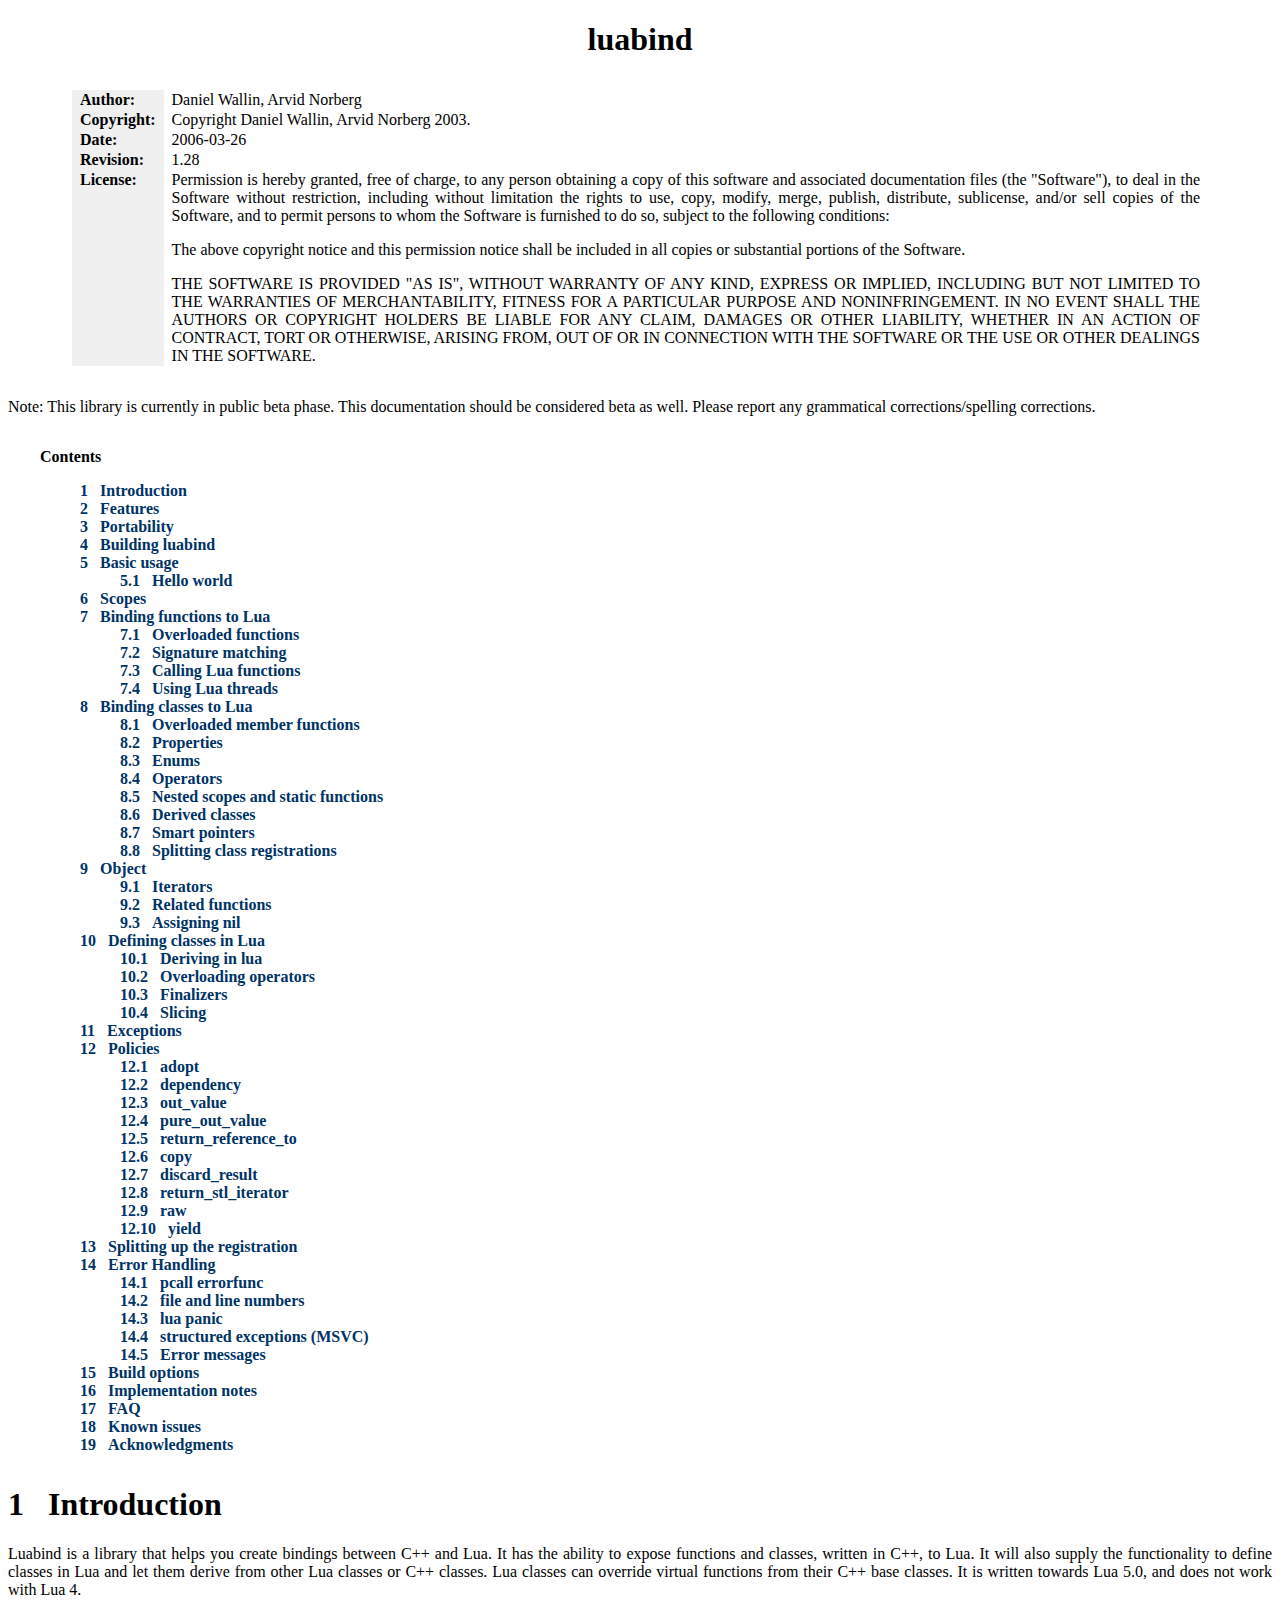
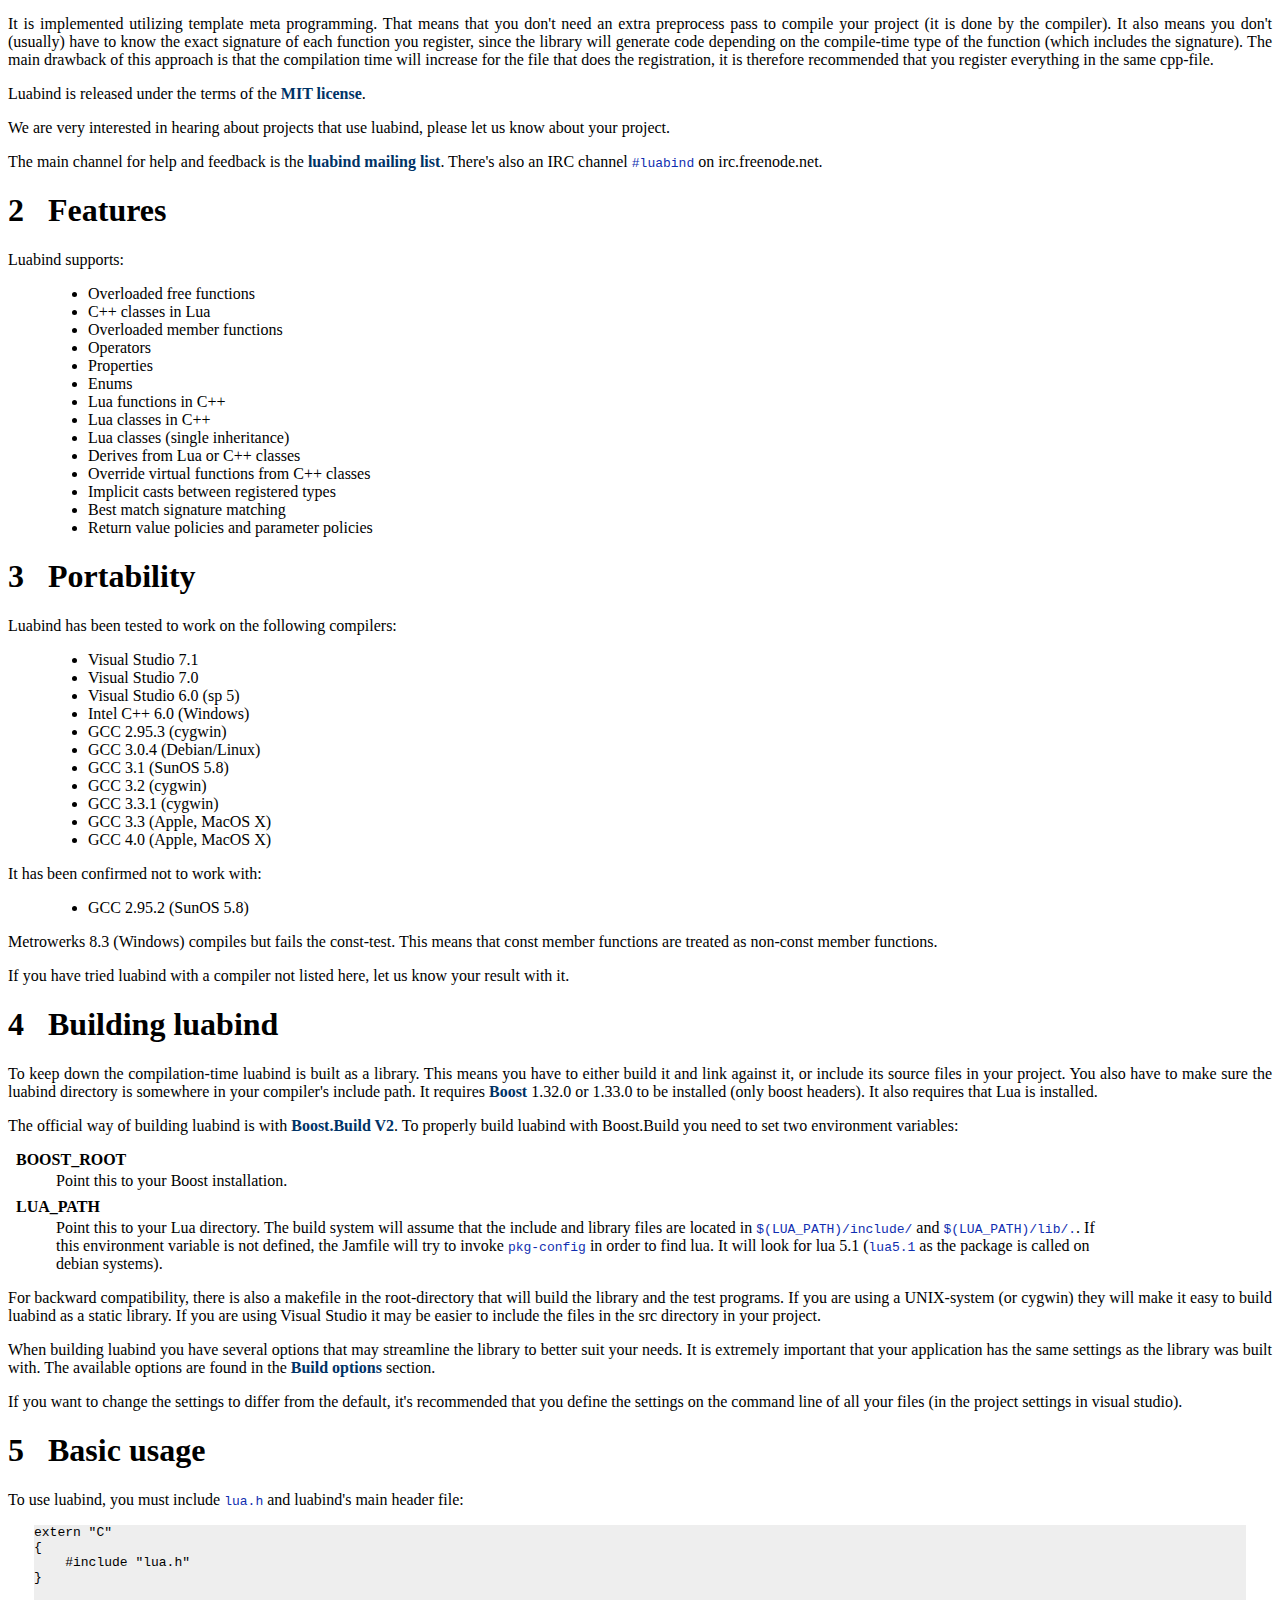
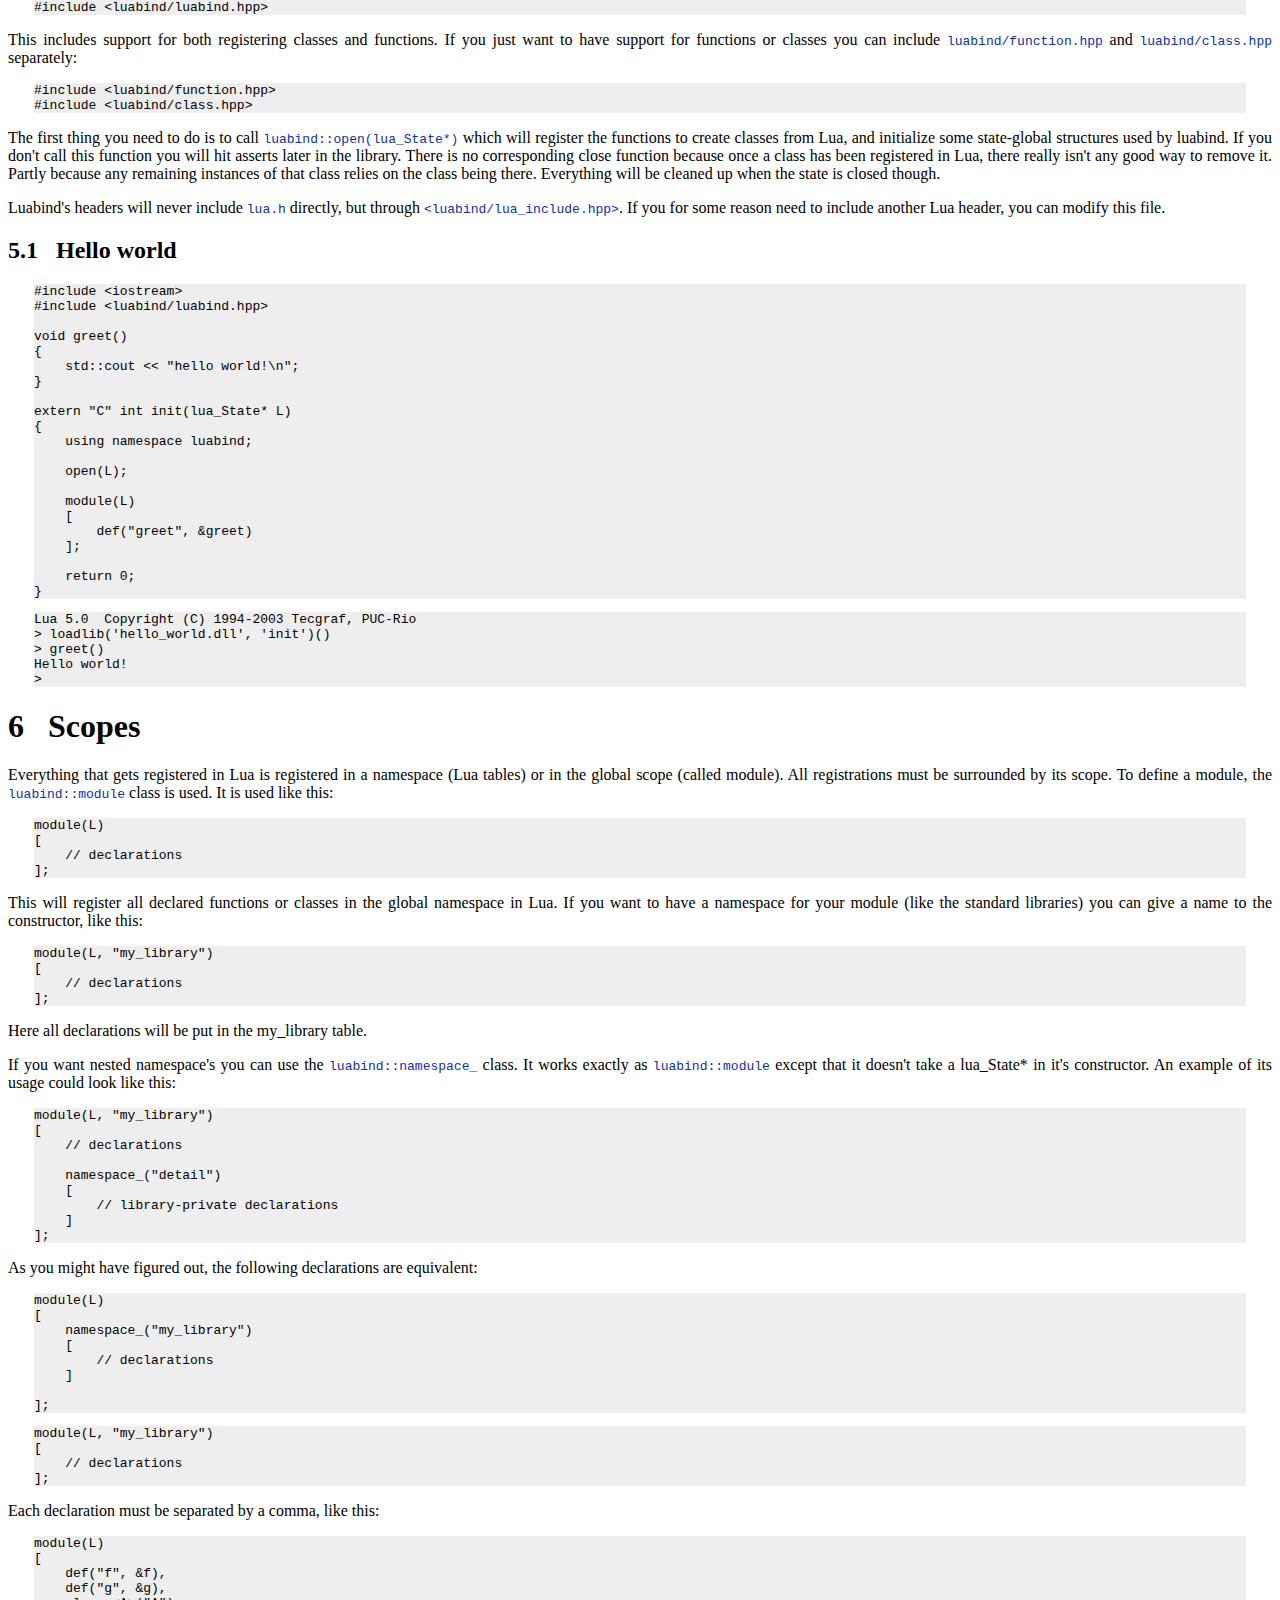
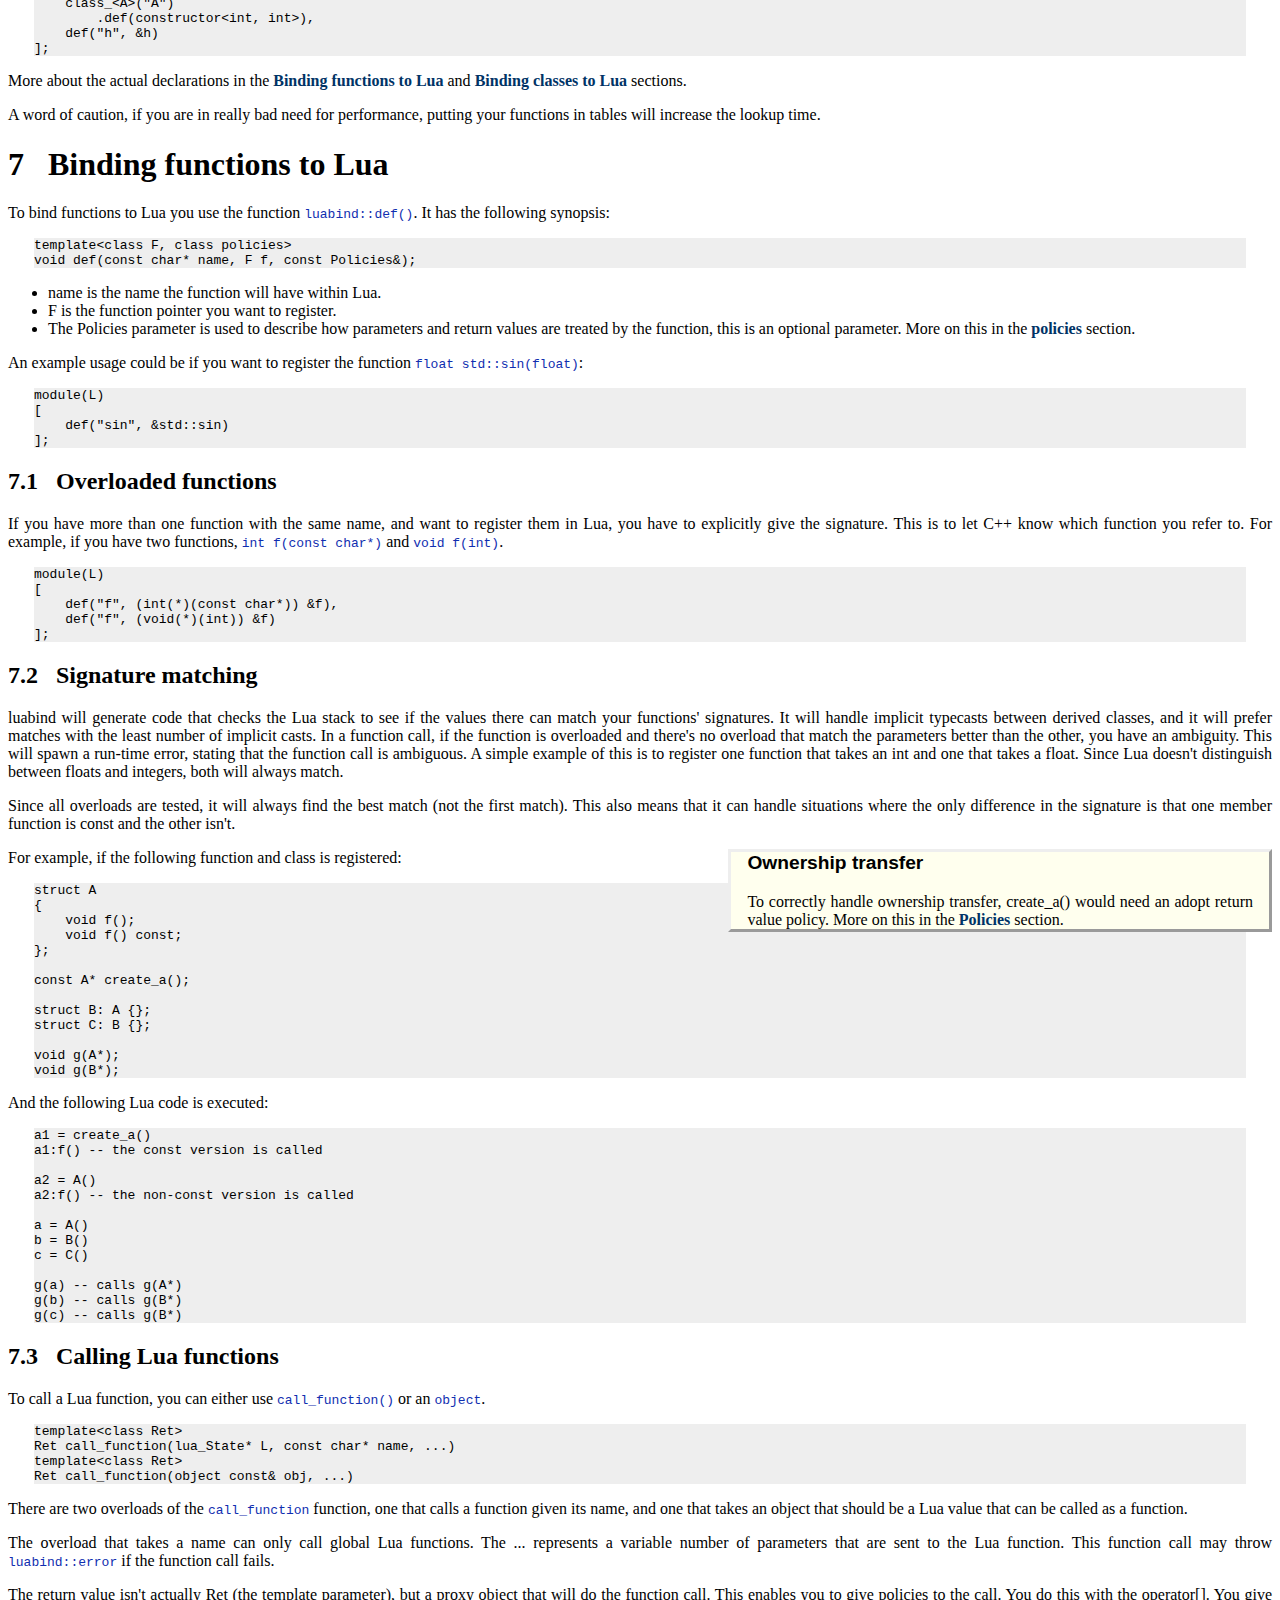
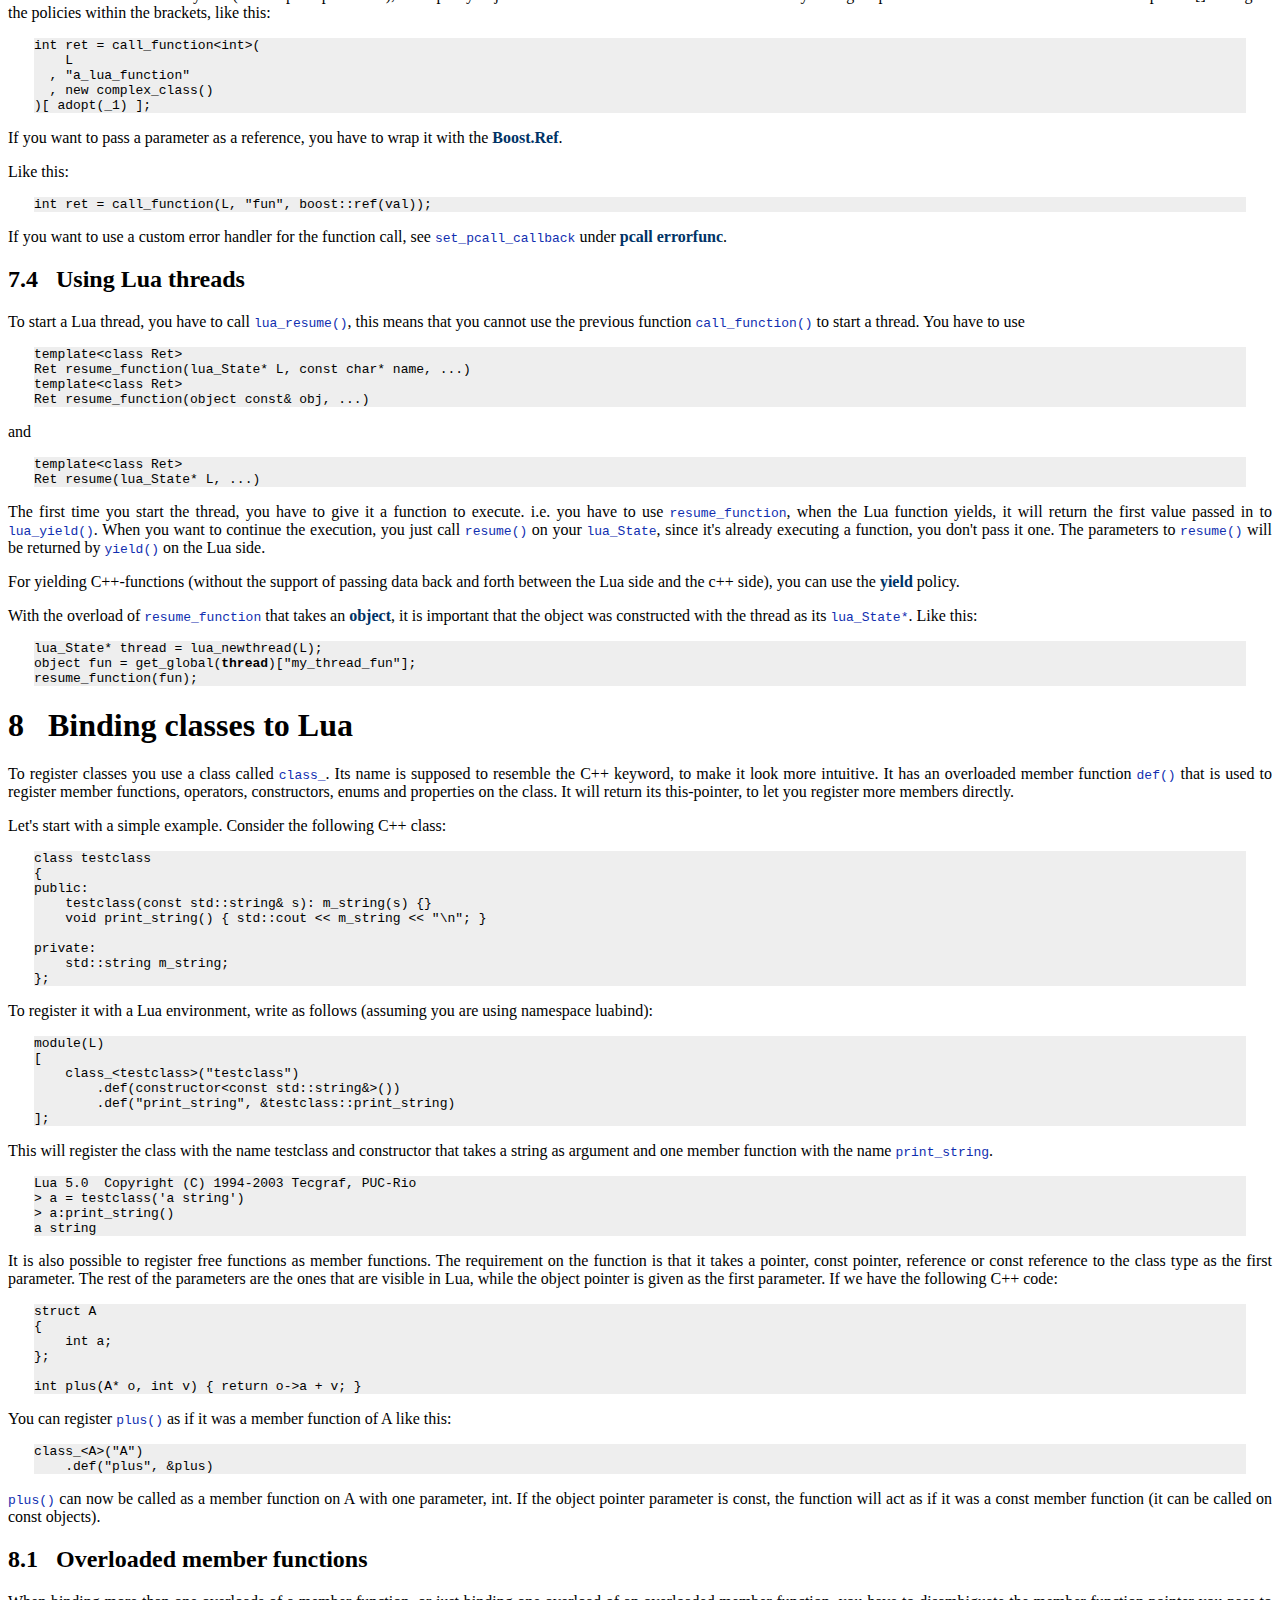
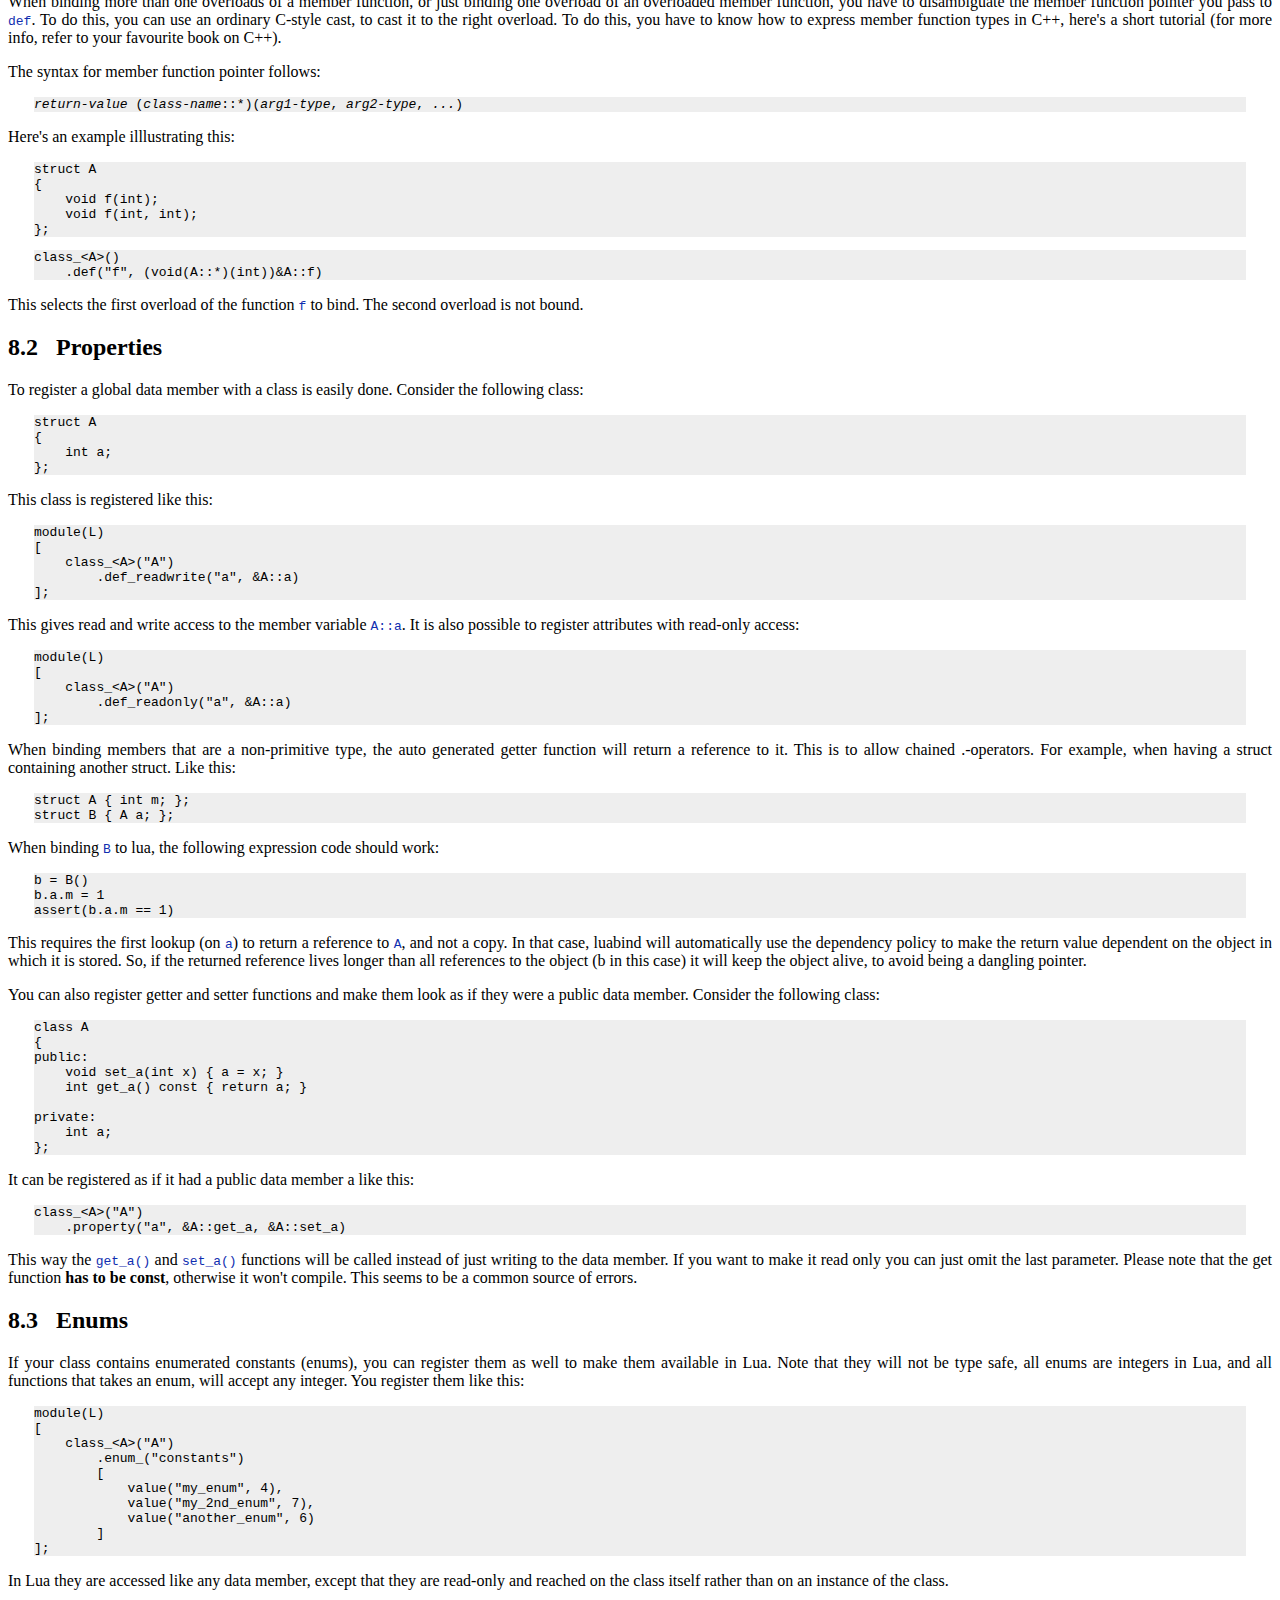
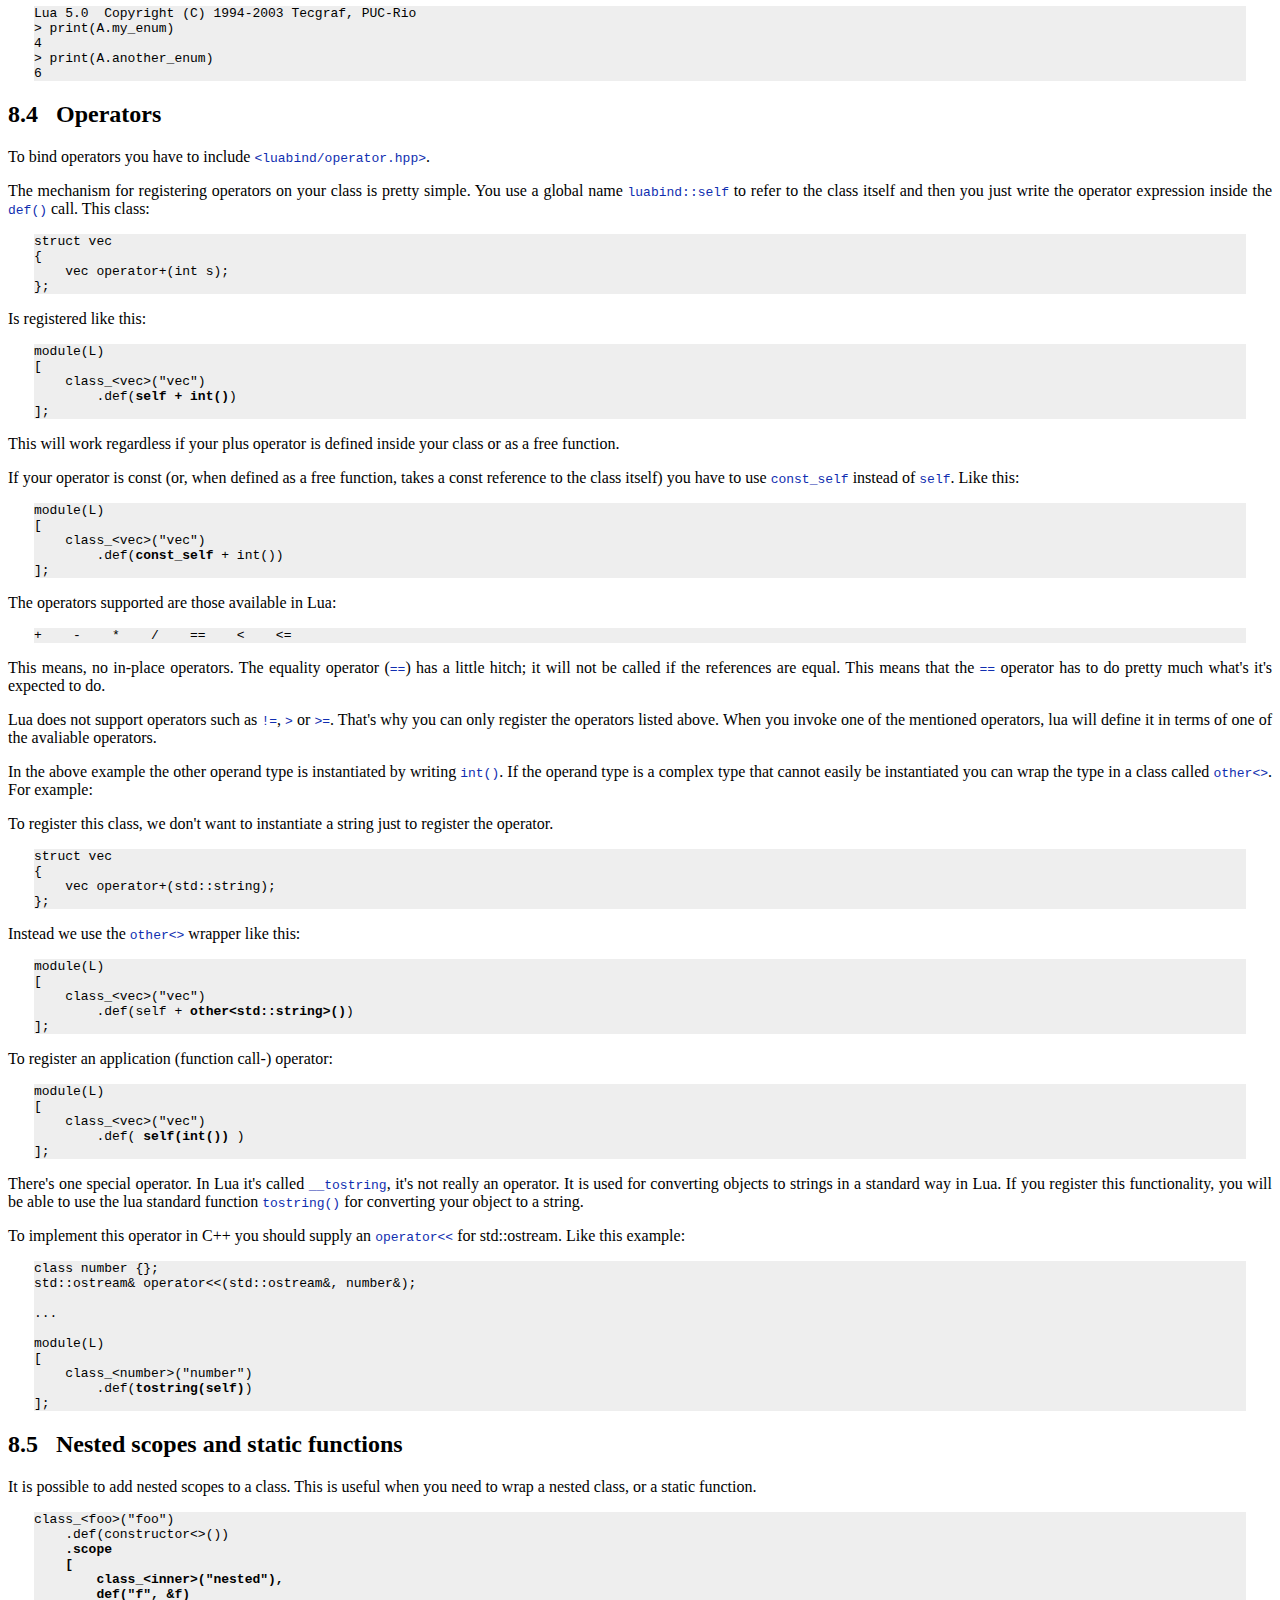
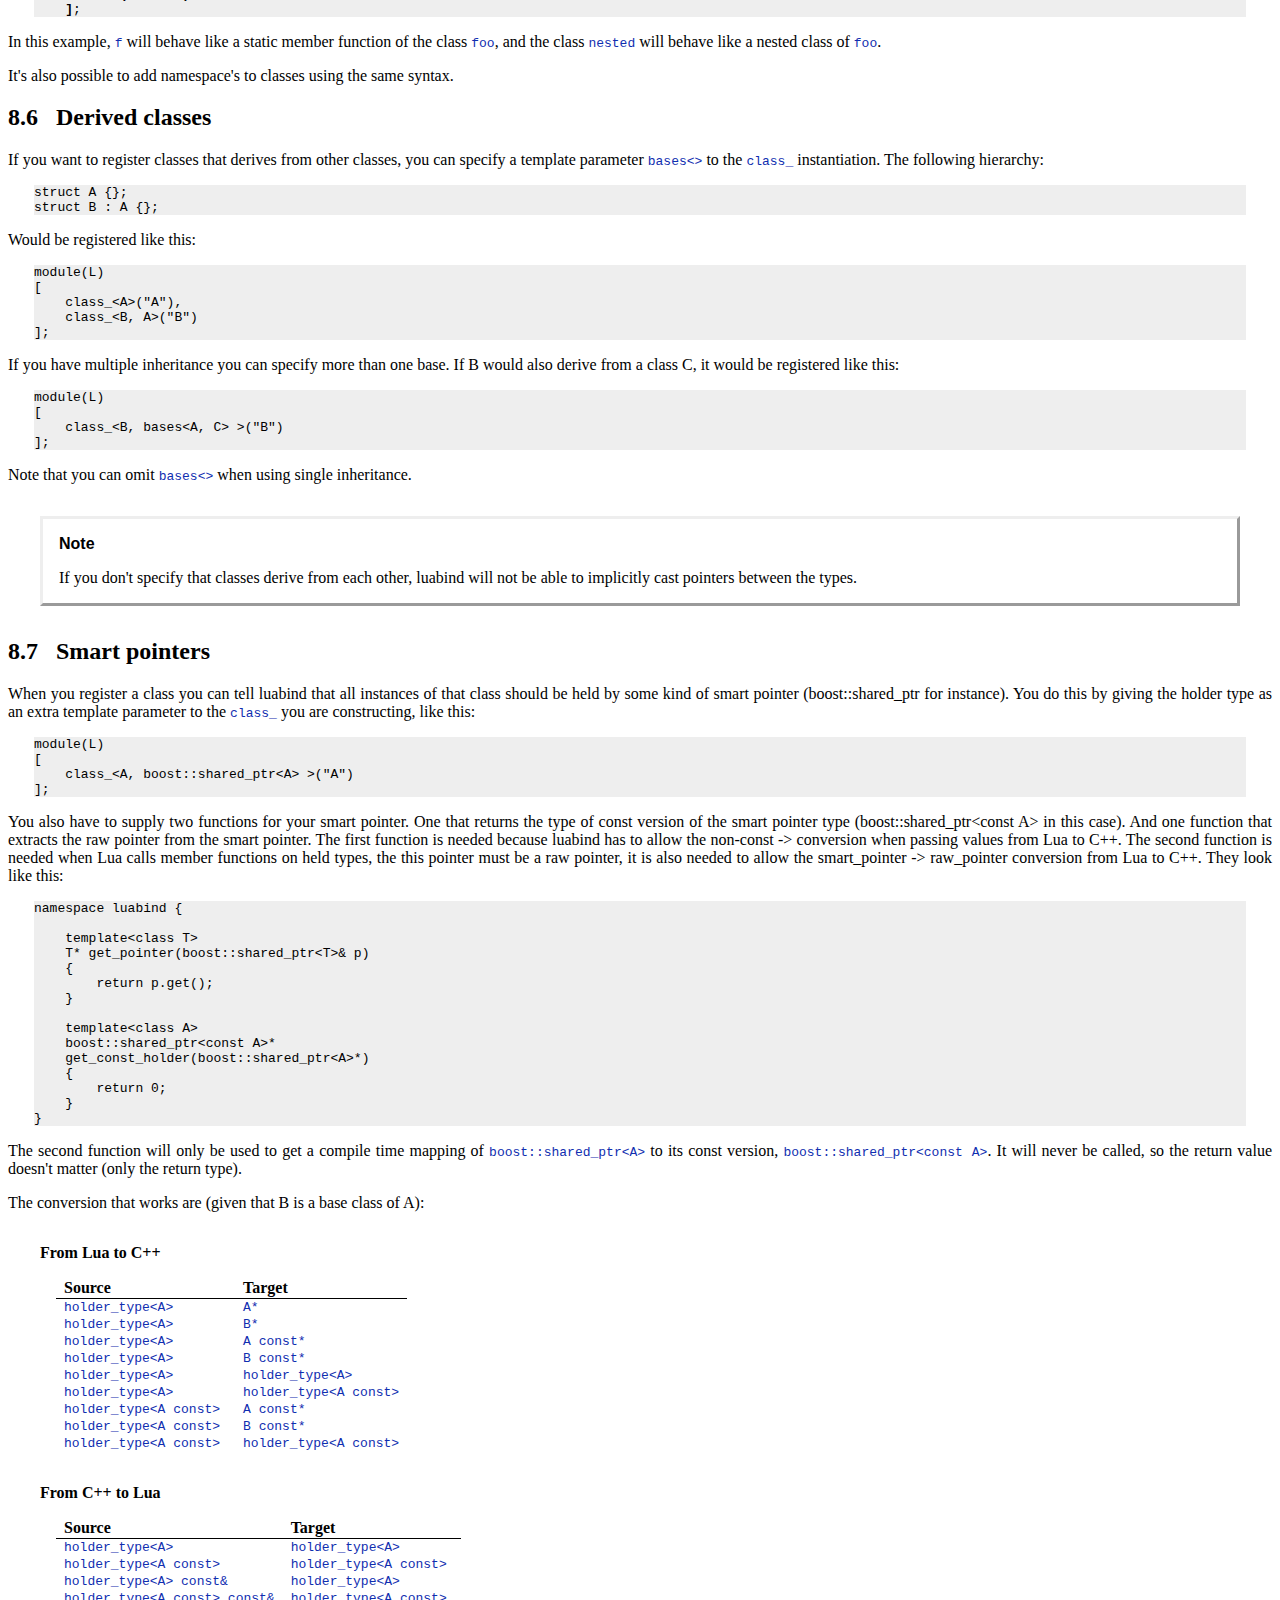
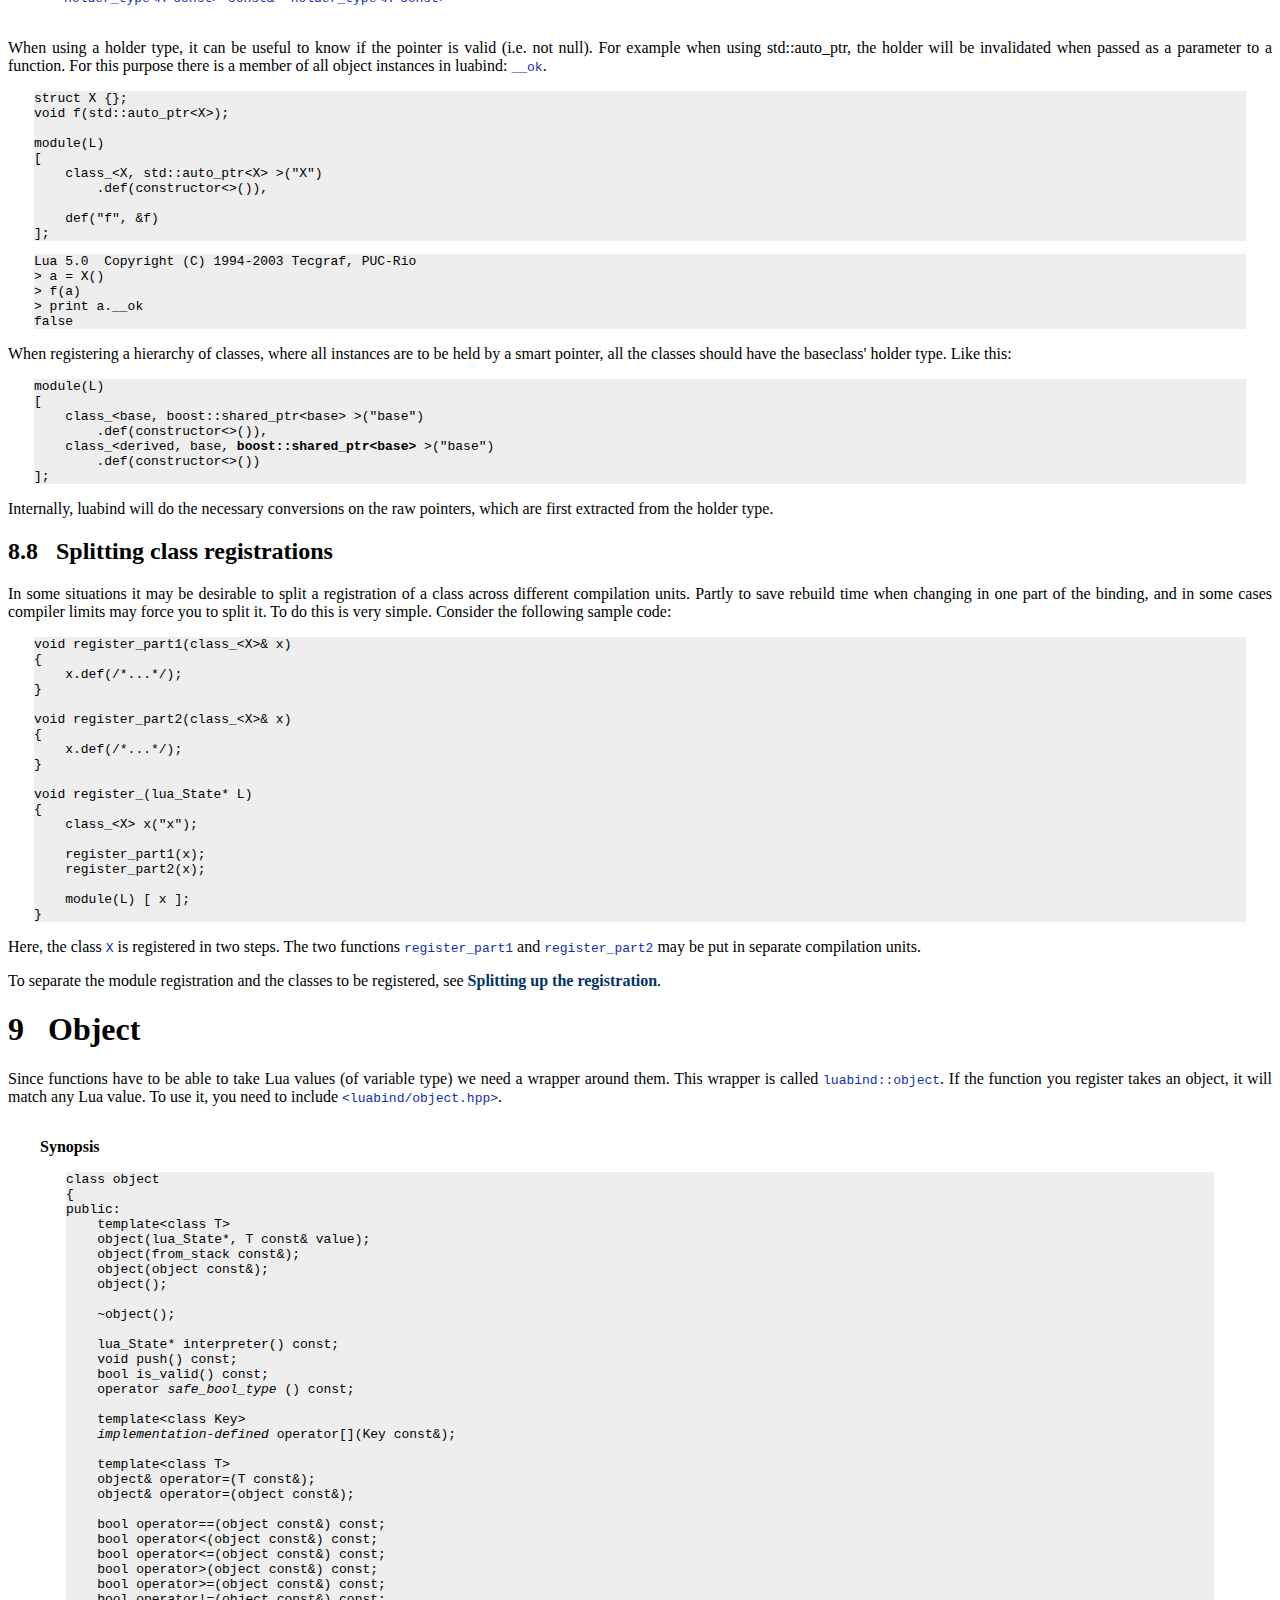
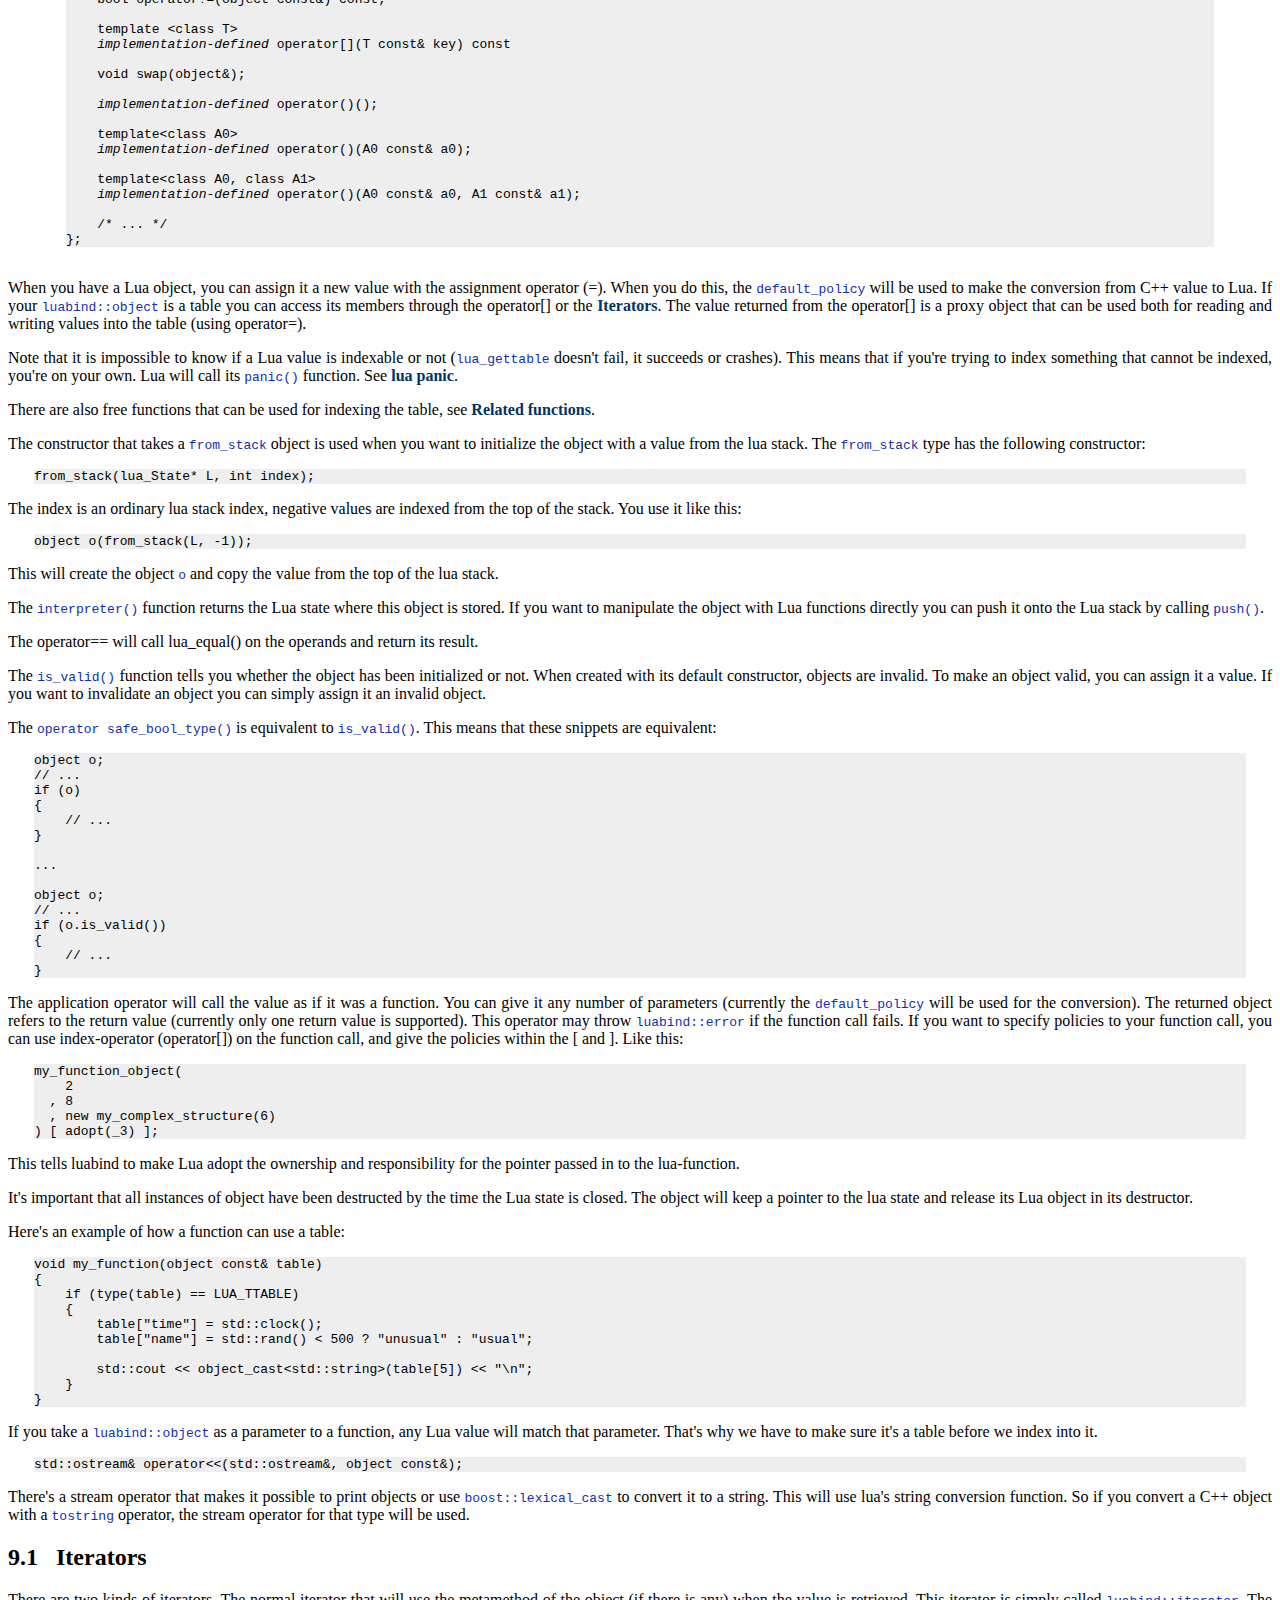
<file: doc/docs.html>
<?xml version="1.0" encoding="utf-8" ?>
<!DOCTYPE html PUBLIC "-//W3C//DTD XHTML 1.0 Transitional//EN" "http://www.w3.org/TR/xhtml1/DTD/xhtml1-transitional.dtd">
<html xmlns="http://www.w3.org/1999/xhtml" xml:lang="en" lang="en">
<head>
<meta http-equiv="Content-Type" content="text/html; charset=utf-8" />
<meta name="generator" content="Docutils 0.4: http://docutils.sourceforge.net/" />
<title>luabind</title>
<meta name="author" content="Daniel Wallin, Arvid Norberg" />
<meta name="copyright" content="Copyright Daniel Wallin, Arvid Norberg 2003." />
<meta name="date" content="2006-03-26" />
<style type="text/css">

/*
:Author: David Goodger
:Contact: goodger@users.sourceforge.net
:date: $Date$
:version: $Revision$
:copyright: This stylesheet has been placed in the public domain.

Default cascading style sheet for the HTML output of Docutils.
*/

p {
  text-align: justify;
}

.first {
  margin-top: 0 }

.last {
  margin-bottom: 0 }

a.toc-backref {
  text-decoration: none ;
  color: black }

dt { /* used in FAQ */
  font-weight: bold ;
  margin-bottom: 0.2em
}

dl {
  margin-left: 0.5em ;
  margin-right: 10em 
}

h3 {
  font-size: 90%
}

dd {
  margin-bottom: 0.5em }

div.abstract {
  margin: 2em 5em }

div.abstract p.topic-title {
  font-weight: bold ;
  text-align: center }

div.attention, div.caution, div.danger, div.error, div.hint,
div.important, div.note, div.tip, div.warning, div.admonition {
  margin: 2em ;
  border: medium outset ;
  padding: 1em }

div.attention p.admonition-title, div.caution p.admonition-title,
div.danger p.admonition-title, div.error p.admonition-title,
div.warning p.admonition-title {
  color: red ;
  font-weight: bold ;
  font-family: sans-serif }

div.hint p.admonition-title, div.important p.admonition-title,
div.note p.admonition-title, div.tip p.admonition-title,
div.admonition p.admonition-title {
  font-weight: bold ;
  font-family: sans-serif }

div.dedication {
  margin: 2em 5em ;
  text-align: center ;
  font-style: italic }

div.dedication p.topic-title {
  font-weight: bold ;
  font-style: normal }

div.figure {
  margin-left: 2em }

div.footer, div.header {
  font-size: smaller }

div.sidebar {
  margin-left: 1em ;
  border: medium outset ;
  padding: 0em 1em ;
  background-color: #ffffee ;
  width: 40% ;
  float: right ;
  clear: right }

div.sidebar p.rubric {
  font-family: sans-serif ;
  font-size: medium }

div.system-messages {
  margin: 5em }

div.system-messages h1 {
  color: red }

div.system-message {
  border: medium outset ;
  padding: 1em }

div.system-message p.system-message-title {
  color: red ;
  font-weight: bold }

div.topic {
  margin: 2em }

h1.title {
  text-align: center }

h2.subtitle {
  text-align: center }

hr {
  width: 75% }

ol.simple, ul.simple {
  margin-bottom: 1em }

ol.arabic {
  list-style: decimal }

ol.loweralpha {
  list-style: lower-alpha }

ol.upperalpha {
  list-style: upper-alpha }

ol.lowerroman {
  list-style: lower-roman }

ol.upperroman {
  list-style: upper-roman }

p.attribution {
  text-align: right ;
  margin-left: 50% }

p.caption {
  font-style: italic }

p.credits {
  font-style: italic ;
  font-size: smaller }

p.label {
  white-space: nowrap }

p.rubric {
  font-weight: bold ;
  font-size: larger ;
  color: maroon ;
  text-align: center }

p.sidebar-title {
  font-family: sans-serif ;
  font-weight: bold ;
  font-size: larger }

p.sidebar-subtitle {
  font-family: sans-serif ;
  font-weight: bold }

p.topic-title {
  font-weight: bold }

pre.address {
  margin-bottom: 0 ;
  margin-top: 0 ;
  font-family: serif ;
  font-size: 100% }

pre.line-block {
  font-family: serif ;
  font-size: 100% }

pre.literal-block, pre.doctest-block {
  margin-left: 2em ;
  margin-right: 2em ;
/*  padding-left: 1em ;*/
  background-color: #eeeeee ;
/*  border-left: solid 3px #c0c0c0*/ }

span.classifier {
  font-family: sans-serif ;
  font-style: oblique }

span.classifier-delimiter {
  font-family: sans-serif ;
  font-weight: bold }

span.interpreted {
  font-family: sans-serif }

span.option {
  white-space: nowrap }

span.option-argument {
  font-style: italic }

span.pre {
  white-space: pre }

span.problematic {
  color: red }

table {
  margin-top: 0.5em ;
  margin-bottom: 0.5em }

table.citation {
  border-left: solid thin gray ;
  padding-left: 0.5ex }

table.docinfo {
  margin: 2em 4em ;
  border: none }

table.footnote {
  border-left: solid thin black ;
  padding-left: 0.5ex }

td, th {
  padding-left: 0.5em ;
  padding-right: 0.5em ;
  vertical-align: top }

th.docinfo-name, th.field-name {
  font-weight: bold ;
  text-align: left ;
  white-space: nowrap ;
  border: none ;
  background-color: #f0f0f0
 }

h1 tt, h2 tt, h3 tt, h4 tt, h5 tt, h6 tt {
  font-size: 100% ;
  font-family: serif }

/*h1 { font-family: Arial, Helvetica, sans-serif; font-weight: bold; text-align: left; font-size: 140%; }
h2 { font-family: Arial, Helvetica, sans-serif; font-weight: bold; text-align: left; font-size: 110%; }
h3 { font-family: "courier new", courier, monospace; font-weight: bold; text-align: left; font-size: 100%; }
*/
tt {
  /*background-color: #eeeeee*/
  color: #102eb0
}

ul.auto-toc {
  list-style-type: none }

/* --- */

table {
  border-collapse: collapse;
  border: none;
/*  border-bottom: 1px solid black;*/
  margin-left: 1em;
}

td, th {
  border: none;
}

th {
/* border-top: 1px solid black;*/
  border-bottom: 1px solid black;
  text-align: left;
}

a:link
{
	font-weight: bold;
	color: #003366;
	text-decoration: none;
}

a:visited
{
	font-weight: bold;
	color: #003366;
	text-decoration: none;
}

h3 {
  text-transform: uppercase 
}

</style>
</head>
<body>
<div class="document" id="luabind">
<h1 class="title">luabind</h1>
<table class="docinfo" frame="void" rules="none">
<col class="docinfo-name" />
<col class="docinfo-content" />
<tbody valign="top">
<tr><th class="docinfo-name">Author:</th>
<td>Daniel Wallin, Arvid Norberg</td></tr>
<tr><th class="docinfo-name">Copyright:</th>
<td>Copyright Daniel Wallin, Arvid Norberg 2003.</td></tr>
<tr><th class="docinfo-name">Date:</th>
<td>2006-03-26</td></tr>
<tr><th class="docinfo-name">Revision:</th>
<td>1.28</td></tr>
<tr class="field"><th class="docinfo-name">License:</th><td class="field-body"><p class="first">Permission is hereby granted, free of charge, to any person obtaining a
copy of this software and associated documentation files (the &quot;Software&quot;),
to deal in the Software without restriction, including without limitation
the rights to use, copy, modify, merge, publish, distribute, sublicense,
and/or sell copies of the Software, and to permit persons to whom the
Software is furnished to do so, subject to the following conditions:</p>
<p>The above copyright notice and this permission notice shall be included
in all copies or substantial portions of the Software.</p>
<p class="last">THE SOFTWARE IS PROVIDED &quot;AS IS&quot;, WITHOUT WARRANTY OF
ANY KIND, EXPRESS OR IMPLIED, INCLUDING BUT NOT LIMITED
TO THE WARRANTIES OF MERCHANTABILITY, FITNESS FOR A
PARTICULAR PURPOSE AND NONINFRINGEMENT. IN NO EVENT
SHALL THE AUTHORS OR COPYRIGHT HOLDERS BE LIABLE FOR
ANY CLAIM, DAMAGES OR OTHER LIABILITY, WHETHER IN AN
ACTION OF CONTRACT, TORT OR OTHERWISE, ARISING FROM,
OUT OF OR IN CONNECTION WITH THE SOFTWARE OR THE USE
OR OTHER DEALINGS IN THE SOFTWARE.</p>
</td>
</tr>
</tbody>
</table>
<p>Note: This library is currently in public beta phase. This documentation
should be considered beta as well. Please report any grammatical
corrections/spelling corrections.</p>
<div class="contents topic">
<p class="topic-title first"><a id="contents" name="contents">Contents</a></p>
<ul class="auto-toc simple">
<li><a class="reference" href="#introduction" id="id44" name="id44">1&nbsp;&nbsp;&nbsp;Introduction</a></li>
<li><a class="reference" href="#features" id="id45" name="id45">2&nbsp;&nbsp;&nbsp;Features</a></li>
<li><a class="reference" href="#portability" id="id46" name="id46">3&nbsp;&nbsp;&nbsp;Portability</a></li>
<li><a class="reference" href="#building-luabind" id="id47" name="id47">4&nbsp;&nbsp;&nbsp;Building luabind</a></li>
<li><a class="reference" href="#basic-usage" id="id48" name="id48">5&nbsp;&nbsp;&nbsp;Basic usage</a><ul class="auto-toc">
<li><a class="reference" href="#hello-world" id="id49" name="id49">5.1&nbsp;&nbsp;&nbsp;Hello world</a></li>
</ul>
</li>
<li><a class="reference" href="#scopes" id="id50" name="id50">6&nbsp;&nbsp;&nbsp;Scopes</a></li>
<li><a class="reference" href="#binding-functions-to-lua" id="id51" name="id51">7&nbsp;&nbsp;&nbsp;Binding functions to Lua</a><ul class="auto-toc">
<li><a class="reference" href="#overloaded-functions" id="id52" name="id52">7.1&nbsp;&nbsp;&nbsp;Overloaded functions</a></li>
<li><a class="reference" href="#signature-matching" id="id53" name="id53">7.2&nbsp;&nbsp;&nbsp;Signature matching</a></li>
<li><a class="reference" href="#calling-lua-functions" id="id54" name="id54">7.3&nbsp;&nbsp;&nbsp;Calling Lua functions</a></li>
<li><a class="reference" href="#using-lua-threads" id="id55" name="id55">7.4&nbsp;&nbsp;&nbsp;Using Lua threads</a></li>
</ul>
</li>
<li><a class="reference" href="#binding-classes-to-lua" id="id56" name="id56">8&nbsp;&nbsp;&nbsp;Binding classes to Lua</a><ul class="auto-toc">
<li><a class="reference" href="#overloaded-member-functions" id="id57" name="id57">8.1&nbsp;&nbsp;&nbsp;Overloaded member functions</a></li>
<li><a class="reference" href="#properties" id="id58" name="id58">8.2&nbsp;&nbsp;&nbsp;Properties</a></li>
<li><a class="reference" href="#enums" id="id59" name="id59">8.3&nbsp;&nbsp;&nbsp;Enums</a></li>
<li><a class="reference" href="#operators" id="id60" name="id60">8.4&nbsp;&nbsp;&nbsp;Operators</a></li>
<li><a class="reference" href="#nested-scopes-and-static-functions" id="id61" name="id61">8.5&nbsp;&nbsp;&nbsp;Nested scopes and static functions</a></li>
<li><a class="reference" href="#derived-classes" id="id62" name="id62">8.6&nbsp;&nbsp;&nbsp;Derived classes</a></li>
<li><a class="reference" href="#smart-pointers" id="id63" name="id63">8.7&nbsp;&nbsp;&nbsp;Smart pointers</a></li>
<li><a class="reference" href="#splitting-class-registrations" id="id64" name="id64">8.8&nbsp;&nbsp;&nbsp;Splitting class registrations</a></li>
</ul>
</li>
<li><a class="reference" href="#object" id="id65" name="id65">9&nbsp;&nbsp;&nbsp;Object</a><ul class="auto-toc">
<li><a class="reference" href="#iterators" id="id66" name="id66">9.1&nbsp;&nbsp;&nbsp;Iterators</a></li>
<li><a class="reference" href="#related-functions" id="id67" name="id67">9.2&nbsp;&nbsp;&nbsp;Related functions</a></li>
<li><a class="reference" href="#assigning-nil" id="id68" name="id68">9.3&nbsp;&nbsp;&nbsp;Assigning nil</a></li>
</ul>
</li>
<li><a class="reference" href="#defining-classes-in-lua" id="id69" name="id69">10&nbsp;&nbsp;&nbsp;Defining classes in Lua</a><ul class="auto-toc">
<li><a class="reference" href="#deriving-in-lua" id="id70" name="id70">10.1&nbsp;&nbsp;&nbsp;Deriving in lua</a></li>
<li><a class="reference" href="#overloading-operators" id="id71" name="id71">10.2&nbsp;&nbsp;&nbsp;Overloading operators</a></li>
<li><a class="reference" href="#finalizers" id="id72" name="id72">10.3&nbsp;&nbsp;&nbsp;Finalizers</a></li>
<li><a class="reference" href="#slicing" id="id73" name="id73">10.4&nbsp;&nbsp;&nbsp;Slicing</a></li>
</ul>
</li>
<li><a class="reference" href="#exceptions" id="id74" name="id74">11&nbsp;&nbsp;&nbsp;Exceptions</a></li>
<li><a class="reference" href="#policies" id="id75" name="id75">12&nbsp;&nbsp;&nbsp;Policies</a><ul class="auto-toc">
<li><a class="reference" href="#adopt" id="id76" name="id76">12.1&nbsp;&nbsp;&nbsp;adopt</a></li>
<li><a class="reference" href="#dependency" id="id77" name="id77">12.2&nbsp;&nbsp;&nbsp;dependency</a></li>
<li><a class="reference" href="#out-value" id="id78" name="id78">12.3&nbsp;&nbsp;&nbsp;out_value</a></li>
<li><a class="reference" href="#pure-out-value" id="id79" name="id79">12.4&nbsp;&nbsp;&nbsp;pure_out_value</a></li>
<li><a class="reference" href="#return-reference-to" id="id80" name="id80">12.5&nbsp;&nbsp;&nbsp;return_reference_to</a></li>
<li><a class="reference" href="#copy" id="id81" name="id81">12.6&nbsp;&nbsp;&nbsp;copy</a></li>
<li><a class="reference" href="#discard-result" id="id82" name="id82">12.7&nbsp;&nbsp;&nbsp;discard_result</a></li>
<li><a class="reference" href="#return-stl-iterator" id="id83" name="id83">12.8&nbsp;&nbsp;&nbsp;return_stl_iterator</a></li>
<li><a class="reference" href="#raw" id="id84" name="id84">12.9&nbsp;&nbsp;&nbsp;raw</a></li>
<li><a class="reference" href="#yield" id="id85" name="id85">12.10&nbsp;&nbsp;&nbsp;yield</a></li>
</ul>
</li>
<li><a class="reference" href="#splitting-up-the-registration" id="id86" name="id86">13&nbsp;&nbsp;&nbsp;Splitting up the registration</a></li>
<li><a class="reference" href="#error-handling" id="id87" name="id87">14&nbsp;&nbsp;&nbsp;Error Handling</a><ul class="auto-toc">
<li><a class="reference" href="#pcall-errorfunc" id="id88" name="id88">14.1&nbsp;&nbsp;&nbsp;pcall errorfunc</a></li>
<li><a class="reference" href="#file-and-line-numbers" id="id89" name="id89">14.2&nbsp;&nbsp;&nbsp;file and line numbers</a></li>
<li><a class="reference" href="#lua-panic" id="id90" name="id90">14.3&nbsp;&nbsp;&nbsp;lua panic</a></li>
<li><a class="reference" href="#structured-exceptions-msvc" id="id91" name="id91">14.4&nbsp;&nbsp;&nbsp;structured exceptions (MSVC)</a></li>
<li><a class="reference" href="#error-messages" id="id92" name="id92">14.5&nbsp;&nbsp;&nbsp;Error messages</a></li>
</ul>
</li>
<li><a class="reference" href="#build-options" id="id93" name="id93">15&nbsp;&nbsp;&nbsp;Build options</a></li>
<li><a class="reference" href="#implementation-notes" id="id94" name="id94">16&nbsp;&nbsp;&nbsp;Implementation notes</a></li>
<li><a class="reference" href="#faq" id="id95" name="id95">17&nbsp;&nbsp;&nbsp;FAQ</a></li>
<li><a class="reference" href="#known-issues" id="id96" name="id96">18&nbsp;&nbsp;&nbsp;Known issues</a></li>
<li><a class="reference" href="#acknowledgments" id="id97" name="id97">19&nbsp;&nbsp;&nbsp;Acknowledgments</a></li>
</ul>
</div>
<div class="section">
<h1><a id="introduction" name="introduction">1&nbsp;&nbsp;&nbsp;Introduction</a></h1>
<p>Luabind is a library that helps you create bindings between C++ and Lua. It has
the ability to expose functions and classes, written in C++, to Lua. It will
also supply the functionality to define classes in Lua and let them derive from
other Lua classes or C++ classes. Lua classes can override virtual functions
from their C++ base classes. It is written towards Lua 5.0, and does not work
with Lua 4.</p>
<p>It is implemented utilizing template meta programming. That means that you
don't need an extra preprocess pass to compile your project (it is done by the
compiler). It also means you don't (usually) have to know the exact signature
of each function you register, since the library will generate code depending
on the compile-time type of the function (which includes the signature). The
main drawback of this approach is that the compilation time will increase for
the file that does the registration, it is therefore recommended that you
register everything in the same cpp-file.</p>
<p>Luabind is released under the terms of the <a class="reference" href="http://www.opensource.org/licenses/mit-license.php">MIT license</a>.</p>
<p>We are very interested in hearing about projects that use luabind, please let
us know about your project.</p>
<p>The main channel for help and feedback is the <a class="reference" href="https://lists.sourceforge.net/lists/listinfo/luabind-user">luabind mailing list</a>.
There's also an IRC channel <tt class="docutils literal"><span class="pre">#luabind</span></tt> on irc.freenode.net.</p>
</div>
<div class="section">
<h1><a id="features" name="features">2&nbsp;&nbsp;&nbsp;Features</a></h1>
<p>Luabind supports:</p>
<blockquote>
<ul class="simple">
<li>Overloaded free functions</li>
<li>C++ classes in Lua</li>
<li>Overloaded member functions</li>
<li>Operators</li>
<li>Properties</li>
<li>Enums</li>
<li>Lua functions in C++</li>
<li>Lua classes in C++</li>
<li>Lua classes (single inheritance)</li>
<li>Derives from Lua or C++ classes</li>
<li>Override virtual functions from C++ classes</li>
<li>Implicit casts between registered types</li>
<li>Best match signature matching</li>
<li>Return value policies and parameter policies</li>
</ul>
</blockquote>
</div>
<div class="section">
<h1><a id="portability" name="portability">3&nbsp;&nbsp;&nbsp;Portability</a></h1>
<p>Luabind has been tested to work on the following compilers:</p>
<blockquote>
<ul class="simple">
<li>Visual Studio 7.1</li>
<li>Visual Studio 7.0</li>
<li>Visual Studio 6.0 (sp 5)</li>
<li>Intel C++ 6.0 (Windows)</li>
<li>GCC 2.95.3 (cygwin)</li>
<li>GCC 3.0.4 (Debian/Linux)</li>
<li>GCC 3.1 (SunOS 5.8)</li>
<li>GCC 3.2 (cygwin)</li>
<li>GCC 3.3.1 (cygwin)</li>
<li>GCC 3.3 (Apple, MacOS X)</li>
<li>GCC 4.0 (Apple, MacOS X)</li>
</ul>
</blockquote>
<p>It has been confirmed not to work with:</p>
<blockquote>
<ul class="simple">
<li>GCC 2.95.2 (SunOS 5.8)</li>
</ul>
</blockquote>
<p>Metrowerks 8.3 (Windows) compiles but fails the const-test. This
means that const member functions are treated as non-const member
functions.</p>
<p>If you have tried luabind with a compiler not listed here, let us know
your result with it.</p>
</div>
<div class="section">
<h1><a id="building-luabind" name="building-luabind">4&nbsp;&nbsp;&nbsp;Building luabind</a></h1>
<p>To keep down the compilation-time luabind is built as a library. This means you
have to either build it and link against it, or include its source files in
your project. You also have to make sure the luabind directory is somewhere in
your compiler's include path. It requires <a class="reference" href="http://www.boost.org">Boost</a> 1.32.0 or 1.33.0 to be
installed (only boost headers). It also requires that Lua is installed.</p>
<p>The official way of building luabind is with <a class="reference" href="http://www.boost.org/tools/build/v2/index_v2.html">Boost.Build V2</a>. To properly build
luabind with Boost.Build you need to set two environment variables:</p>
<dl class="docutils">
<dt>BOOST_ROOT</dt>
<dd>Point this to your Boost installation.</dd>
<dt>LUA_PATH</dt>
<dd>Point this to your Lua directory. The build system will assume that the
include and library files are located in <tt class="docutils literal"><span class="pre">$(LUA_PATH)/include/</span></tt> and
<tt class="docutils literal"><span class="pre">$(LUA_PATH)/lib/.</span></tt>. If this environment variable is not defined, the
Jamfile will try to invoke <tt class="docutils literal"><span class="pre">pkg-config</span></tt> in order to find lua. It will
look for lua 5.1 (<tt class="docutils literal"><span class="pre">lua5.1</span></tt> as the package is called on debian systems).</dd>
</dl>
<p>For backward compatibility, there is also a makefile in the root-directory that
will build the library and the test programs. If you are using a UNIX-system (or
cygwin) they will make it easy to build luabind as a static library. If you are
using Visual Studio it may be easier to include the files in the src directory
in your project.</p>
<p>When building luabind you have several options that may streamline the library
to better suit your needs. It is extremely important that your application has
the same settings as the library was built with. The available options are
found in the <a class="reference" href="#build-options">Build options</a> section.</p>
<p>If you want to change the settings to differ from the default, it's recommended
that you define the settings on the command line of all your files (in the
project settings in visual studio).</p>
</div>
<div class="section">
<h1><a id="basic-usage" name="basic-usage">5&nbsp;&nbsp;&nbsp;Basic usage</a></h1>
<p>To use luabind, you must include <tt class="docutils literal"><span class="pre">lua.h</span></tt> and luabind's main header file:</p>
<pre class="literal-block">
extern &quot;C&quot;
{
    #include &quot;lua.h&quot;
}

#include &lt;luabind/luabind.hpp&gt;
</pre>
<p>This includes support for both registering classes and functions. If you just
want to have support for functions or classes you can include
<tt class="docutils literal"><span class="pre">luabind/function.hpp</span></tt> and <tt class="docutils literal"><span class="pre">luabind/class.hpp</span></tt> separately:</p>
<pre class="literal-block">
#include &lt;luabind/function.hpp&gt;
#include &lt;luabind/class.hpp&gt;
</pre>
<p>The first thing you need to do is to call <tt class="docutils literal"><span class="pre">luabind::open(lua_State*)</span></tt> which
will register the functions to create classes from Lua, and initialize some
state-global structures used by luabind. If you don't call this function you
will hit asserts later in the library. There is no corresponding close function
because once a class has been registered in Lua, there really isn't any good
way to remove it. Partly because any remaining instances of that class relies
on the class being there. Everything will be cleaned up when the state is
closed though.</p>
<!-- Isn't this wrong? Don't we include lua.h using lua_include.hpp ? -->
<p>Luabind's headers will never include <tt class="docutils literal"><span class="pre">lua.h</span></tt> directly, but through
<tt class="docutils literal"><span class="pre">&lt;luabind/lua_include.hpp&gt;</span></tt>. If you for some reason need to include another
Lua header, you can modify this file.</p>
<div class="section">
<h2><a id="hello-world" name="hello-world">5.1&nbsp;&nbsp;&nbsp;Hello world</a></h2>
<pre class="literal-block">
#include &lt;iostream&gt;
#include &lt;luabind/luabind.hpp&gt;

void greet()
{
    std::cout &lt;&lt; &quot;hello world!\n&quot;;
}

extern &quot;C&quot; int init(lua_State* L)
{
    using namespace luabind;

    open(L);

    module(L)
    [
        def(&quot;greet&quot;, &amp;greet)
    ];

    return 0;
}
</pre>
<pre class="literal-block">
Lua 5.0  Copyright (C) 1994-2003 Tecgraf, PUC-Rio
&gt; loadlib('hello_world.dll', 'init')()
&gt; greet()
Hello world!
&gt;
</pre>
</div>
</div>
<div class="section">
<h1><a id="scopes" name="scopes">6&nbsp;&nbsp;&nbsp;Scopes</a></h1>
<p>Everything that gets registered in Lua is registered in a namespace (Lua
tables) or in the global scope (called module). All registrations must be
surrounded by its scope. To define a module, the <tt class="docutils literal"><span class="pre">luabind::module</span></tt> class is
used. It is used like this:</p>
<pre class="literal-block">
module(L)
[
    // declarations
];
</pre>
<p>This will register all declared functions or classes in the global namespace in
Lua. If you want to have a namespace for your module (like the standard
libraries) you can give a name to the constructor, like this:</p>
<pre class="literal-block">
module(L, &quot;my_library&quot;)
[
    // declarations
];
</pre>
<p>Here all declarations will be put in the my_library table.</p>
<p>If you want nested namespace's you can use the <tt class="docutils literal"><span class="pre">luabind::namespace_</span></tt> class. It
works exactly as <tt class="docutils literal"><span class="pre">luabind::module</span></tt> except that it doesn't take a lua_State*
in it's constructor. An example of its usage could look like this:</p>
<pre class="literal-block">
module(L, &quot;my_library&quot;)
[
    // declarations

    namespace_(&quot;detail&quot;)
    [
        // library-private declarations
    ]
];
</pre>
<p>As you might have figured out, the following declarations are equivalent:</p>
<pre class="literal-block">
module(L)
[
    namespace_(&quot;my_library&quot;)
    [
        // declarations
    ]

];
</pre>
<pre class="literal-block">
module(L, &quot;my_library&quot;)
[
    // declarations
];
</pre>
<p>Each declaration must be separated by a comma, like this:</p>
<pre class="literal-block">
module(L)
[
    def(&quot;f&quot;, &amp;f),
    def(&quot;g&quot;, &amp;g),
    class_&lt;A&gt;(&quot;A&quot;)
        .def(constructor&lt;int, int&gt;),
    def(&quot;h&quot;, &amp;h)
];
</pre>
<p>More about the actual declarations in the <a class="reference" href="#binding-functions-to-lua">Binding functions to Lua</a> and
<a class="reference" href="#binding-classes-to-lua">Binding classes to Lua</a> sections.</p>
<p>A word of caution, if you are in really bad need for performance, putting your
functions in tables will increase the lookup time.</p>
</div>
<div class="section">
<h1><a id="binding-functions-to-lua" name="binding-functions-to-lua">7&nbsp;&nbsp;&nbsp;Binding functions to Lua</a></h1>
<p>To bind functions to Lua you use the function <tt class="docutils literal"><span class="pre">luabind::def()</span></tt>. It has the
following synopsis:</p>
<pre class="literal-block">
template&lt;class F, class policies&gt;
void def(const char* name, F f, const Policies&amp;);
</pre>
<ul class="simple">
<li>name is the name the function will have within Lua.</li>
<li>F is the function pointer you want to register.</li>
<li>The Policies parameter is used to describe how parameters and return values
are treated by the function, this is an optional parameter. More on this in
the <a class="reference" href="#policies">policies</a> section.</li>
</ul>
<p>An example usage could be if you want to register the function <tt class="docutils literal"><span class="pre">float</span>
<span class="pre">std::sin(float)</span></tt>:</p>
<pre class="literal-block">
module(L)
[
    def(&quot;sin&quot;, &amp;std::sin)
];
</pre>
<div class="section">
<h2><a id="overloaded-functions" name="overloaded-functions">7.1&nbsp;&nbsp;&nbsp;Overloaded functions</a></h2>
<p>If you have more than one function with the same name, and want to register
them in Lua, you have to explicitly give the signature. This is to let C++ know
which function you refer to. For example, if you have two functions, <tt class="docutils literal"><span class="pre">int</span>
<span class="pre">f(const</span> <span class="pre">char*)</span></tt> and <tt class="docutils literal"><span class="pre">void</span> <span class="pre">f(int)</span></tt>.</p>
<pre class="literal-block">
module(L)
[
    def(&quot;f&quot;, (int(*)(const char*)) &amp;f),
    def(&quot;f&quot;, (void(*)(int)) &amp;f)
];
</pre>
</div>
<div class="section">
<h2><a id="signature-matching" name="signature-matching">7.2&nbsp;&nbsp;&nbsp;Signature matching</a></h2>
<p>luabind will generate code that checks the Lua stack to see if the values there
can match your functions' signatures. It will handle implicit typecasts between
derived classes, and it will prefer matches with the least number of implicit
casts. In a function call, if the function is overloaded and there's no
overload that match the parameters better than the other, you have an
ambiguity. This will spawn a run-time error, stating that the function call is
ambiguous. A simple example of this is to register one function that takes an
int and one that takes a float. Since Lua doesn't distinguish between floats and
integers, both will always match.</p>
<p>Since all overloads are tested, it will always find the best match (not the
first match). This also means that it can handle situations where the only
difference in the signature is that one member function is const and the other
isn't.</p>
<div class="sidebar">
<p class="first sidebar-title">Ownership transfer</p>
<p class="last">To correctly handle ownership transfer, create_a() would need an adopt
return value policy. More on this in the <a class="reference" href="#policies">Policies</a> section.</p>
</div>
<p>For example, if the following function and class is registered:</p>
<pre class="literal-block">
struct A
{
    void f();
    void f() const;
};

const A* create_a();

struct B: A {};
struct C: B {};

void g(A*);
void g(B*);
</pre>
<p>And the following Lua code is executed:</p>
<pre class="literal-block">
a1 = create_a()
a1:f() -- the const version is called

a2 = A()
a2:f() -- the non-const version is called

a = A()
b = B()
c = C()

g(a) -- calls g(A*)
g(b) -- calls g(B*)
g(c) -- calls g(B*)
</pre>
</div>
<div class="section">
<h2><a id="calling-lua-functions" name="calling-lua-functions">7.3&nbsp;&nbsp;&nbsp;Calling Lua functions</a></h2>
<p>To call a Lua function, you can either use <tt class="docutils literal"><span class="pre">call_function()</span></tt> or
an <tt class="docutils literal"><span class="pre">object</span></tt>.</p>
<pre class="literal-block">
template&lt;class Ret&gt;
Ret call_function(lua_State* L, const char* name, ...)
template&lt;class Ret&gt;
Ret call_function(object const&amp; obj, ...)
</pre>
<p>There are two overloads of the <tt class="docutils literal"><span class="pre">call_function</span></tt> function, one that calls
a function given its name, and one that takes an object that should be a Lua
value that can be called as a function.</p>
<p>The overload that takes a name can only call global Lua functions. The ...
represents a variable number of parameters that are sent to the Lua
function. This function call may throw <tt class="docutils literal"><span class="pre">luabind::error</span></tt> if the function
call fails.</p>
<p>The return value isn't actually Ret (the template parameter), but a proxy
object that will do the function call. This enables you to give policies to the
call. You do this with the operator[]. You give the policies within the
brackets, like this:</p>
<pre class="literal-block">
int ret = call_function&lt;int&gt;(
    L
  , &quot;a_lua_function&quot;
  , new complex_class()
)[ adopt(_1) ];
</pre>
<p>If you want to pass a parameter as a reference, you have to wrap it with the
<a class="reference" href="http://www.boost.org/doc/html/ref.html">Boost.Ref</a>.</p>
<p>Like this:</p>
<pre class="literal-block">
int ret = call_function(L, &quot;fun&quot;, boost::ref(val));
</pre>
<p>If you want to use a custom error handler for the function call, see
<tt class="docutils literal"><span class="pre">set_pcall_callback</span></tt> under <a class="reference" href="#pcall-errorfunc">pcall errorfunc</a>.</p>
</div>
<div class="section">
<h2><a id="using-lua-threads" name="using-lua-threads">7.4&nbsp;&nbsp;&nbsp;Using Lua threads</a></h2>
<p>To start a Lua thread, you have to call <tt class="docutils literal"><span class="pre">lua_resume()</span></tt>, this means that you
cannot use the previous function <tt class="docutils literal"><span class="pre">call_function()</span></tt> to start a thread. You have
to use</p>
<pre class="literal-block">
template&lt;class Ret&gt;
Ret resume_function(lua_State* L, const char* name, ...)
template&lt;class Ret&gt;
Ret resume_function(object const&amp; obj, ...)
</pre>
<p>and</p>
<pre class="literal-block">
template&lt;class Ret&gt;
Ret resume(lua_State* L, ...)
</pre>
<p>The first time you start the thread, you have to give it a function to execute. i.e. you
have to use <tt class="docutils literal"><span class="pre">resume_function</span></tt>, when the Lua function yields, it will return the first
value passed in to <tt class="docutils literal"><span class="pre">lua_yield()</span></tt>. When you want to continue the execution, you just call
<tt class="docutils literal"><span class="pre">resume()</span></tt> on your <tt class="docutils literal"><span class="pre">lua_State</span></tt>, since it's already executing a function, you don't pass
it one. The parameters to <tt class="docutils literal"><span class="pre">resume()</span></tt> will be returned by <tt class="docutils literal"><span class="pre">yield()</span></tt> on the Lua side.</p>
<p>For yielding C++-functions (without the support of passing data back and forth between the
Lua side and the c++ side), you can use the <a class="reference" href="#yield">yield</a> policy.</p>
<p>With the overload of <tt class="docutils literal"><span class="pre">resume_function</span></tt> that takes an <a class="reference" href="#object">object</a>, it is important that the
object was constructed with the thread as its <tt class="docutils literal"><span class="pre">lua_State*</span></tt>. Like this:</p>
<pre class="literal-block">
lua_State* thread = lua_newthread(L);
object fun = get_global(<strong>thread</strong>)[&quot;my_thread_fun&quot;];
resume_function(fun);
</pre>
</div>
</div>
<div class="section">
<h1><a id="binding-classes-to-lua" name="binding-classes-to-lua">8&nbsp;&nbsp;&nbsp;Binding classes to Lua</a></h1>
<p>To register classes you use a class called <tt class="docutils literal"><span class="pre">class_</span></tt>. Its name is supposed to
resemble the C++ keyword, to make it look more intuitive. It has an overloaded
member function <tt class="docutils literal"><span class="pre">def()</span></tt> that is used to register member functions, operators,
constructors, enums and properties on the class. It will return its
this-pointer, to let you register more members directly.</p>
<p>Let's start with a simple example. Consider the following C++ class:</p>
<pre class="literal-block">
class testclass
{
public:
    testclass(const std::string&amp; s): m_string(s) {}
    void print_string() { std::cout &lt;&lt; m_string &lt;&lt; &quot;\n&quot;; }

private:
    std::string m_string;
};
</pre>
<p>To register it with a Lua environment, write as follows (assuming you are using
namespace luabind):</p>
<pre class="literal-block">
module(L)
[
    class_&lt;testclass&gt;(&quot;testclass&quot;)
        .def(constructor&lt;const std::string&amp;&gt;())
        .def(&quot;print_string&quot;, &amp;testclass::print_string)
];
</pre>
<p>This will register the class with the name testclass and constructor that takes
a string as argument and one member function with the name <tt class="docutils literal"><span class="pre">print_string</span></tt>.</p>
<pre class="literal-block">
Lua 5.0  Copyright (C) 1994-2003 Tecgraf, PUC-Rio
&gt; a = testclass('a string')
&gt; a:print_string()
a string
</pre>
<p>It is also possible to register free functions as member functions. The
requirement on the function is that it takes a pointer, const pointer,
reference or const reference to the class type as the first parameter. The rest
of the parameters are the ones that are visible in Lua, while the object
pointer is given as the first parameter. If we have the following C++ code:</p>
<pre class="literal-block">
struct A
{
    int a;
};

int plus(A* o, int v) { return o-&gt;a + v; }
</pre>
<p>You can register <tt class="docutils literal"><span class="pre">plus()</span></tt> as if it was a member function of A like this:</p>
<pre class="literal-block">
class_&lt;A&gt;(&quot;A&quot;)
    .def(&quot;plus&quot;, &amp;plus)
</pre>
<p><tt class="docutils literal"><span class="pre">plus()</span></tt> can now be called as a member function on A with one parameter, int.
If the object pointer parameter is const, the function will act as if it was a
const member function (it can be called on const objects).</p>
<div class="section">
<h2><a id="overloaded-member-functions" name="overloaded-member-functions">8.1&nbsp;&nbsp;&nbsp;Overloaded member functions</a></h2>
<p>When binding more than one overloads of a member function, or just binding
one overload of an overloaded member function, you have to disambiguate
the member function pointer you pass to <tt class="docutils literal"><span class="pre">def</span></tt>. To do this, you can use an
ordinary C-style cast, to cast it to the right overload. To do this, you have
to know how to express member function types in C++, here's a short tutorial
(for more info, refer to your favourite book on C++).</p>
<p>The syntax for member function pointer follows:</p>
<pre class="literal-block">
<em>return-value</em> (<em>class-name</em>::*)(<em>arg1-type</em>, <em>arg2-type</em>, <em>...</em>)
</pre>
<p>Here's an example illlustrating this:</p>
<pre class="literal-block">
struct A
{
    void f(int);
    void f(int, int);
};
</pre>
<pre class="literal-block">
class_&lt;A&gt;()
    .def(&quot;f&quot;, (void(A::*)(int))&amp;A::f)
</pre>
<p>This selects the first overload of the function <tt class="docutils literal"><span class="pre">f</span></tt> to bind. The second
overload is not bound.</p>
</div>
<div class="section">
<h2><a id="properties" name="properties">8.2&nbsp;&nbsp;&nbsp;Properties</a></h2>
<p>To register a global data member with a class is easily done. Consider the
following class:</p>
<pre class="literal-block">
struct A
{
    int a;
};
</pre>
<p>This class is registered like this:</p>
<pre class="literal-block">
module(L)
[
    class_&lt;A&gt;(&quot;A&quot;)
        .def_readwrite(&quot;a&quot;, &amp;A::a)
];
</pre>
<p>This gives read and write access to the member variable <tt class="docutils literal"><span class="pre">A::a</span></tt>. It is also
possible to register attributes with read-only access:</p>
<pre class="literal-block">
module(L)
[
    class_&lt;A&gt;(&quot;A&quot;)
        .def_readonly(&quot;a&quot;, &amp;A::a)
];
</pre>
<p>When binding members that are a non-primitive type, the auto generated getter
function will return a reference to it. This is to allow chained .-operators.
For example, when having a struct containing another struct. Like this:</p>
<pre class="literal-block">
struct A { int m; };
struct B { A a; };
</pre>
<p>When binding <tt class="docutils literal"><span class="pre">B</span></tt> to lua, the following expression code should work:</p>
<pre class="literal-block">
b = B()
b.a.m = 1
assert(b.a.m == 1)
</pre>
<p>This requires the first lookup (on <tt class="docutils literal"><span class="pre">a</span></tt>) to return a reference to <tt class="docutils literal"><span class="pre">A</span></tt>, and
not a copy. In that case, luabind will automatically use the dependency policy
to make the return value dependent on the object in which it is stored. So, if
the returned reference lives longer than all references to the object (b in
this case) it will keep the object alive, to avoid being a dangling pointer.</p>
<p>You can also register getter and setter functions and make them look as if they
were a public data member. Consider the following class:</p>
<pre class="literal-block">
class A
{
public:
    void set_a(int x) { a = x; }
    int get_a() const { return a; }

private:
    int a;
};
</pre>
<p>It can be registered as if it had a public data member a like this:</p>
<pre class="literal-block">
class_&lt;A&gt;(&quot;A&quot;)
    .property(&quot;a&quot;, &amp;A::get_a, &amp;A::set_a)
</pre>
<p>This way the <tt class="docutils literal"><span class="pre">get_a()</span></tt> and <tt class="docutils literal"><span class="pre">set_a()</span></tt> functions will be called instead of
just writing  to the data member. If you want to make it read only you can just
omit the last parameter. Please note that the get function <strong>has to be
const</strong>, otherwise it won't compile. This seems to be a common source of errors.</p>
</div>
<div class="section">
<h2><a id="enums" name="enums">8.3&nbsp;&nbsp;&nbsp;Enums</a></h2>
<p>If your class contains enumerated constants (enums), you can register them as
well to make them available in Lua. Note that they will not be type safe, all
enums are integers in Lua, and all functions that takes an enum, will accept
any integer. You register them like this:</p>
<pre class="literal-block">
module(L)
[
    class_&lt;A&gt;(&quot;A&quot;)
        .enum_(&quot;constants&quot;)
        [
            value(&quot;my_enum&quot;, 4),
            value(&quot;my_2nd_enum&quot;, 7),
            value(&quot;another_enum&quot;, 6)
        ]
];
</pre>
<p>In Lua they are accessed like any data member, except that they are read-only
and reached on the class itself rather than on an instance of the class.</p>
<pre class="literal-block">
Lua 5.0  Copyright (C) 1994-2003 Tecgraf, PUC-Rio
&gt; print(A.my_enum)
4
&gt; print(A.another_enum)
6
</pre>
</div>
<div class="section">
<h2><a id="operators" name="operators">8.4&nbsp;&nbsp;&nbsp;Operators</a></h2>
<p>To bind operators you have to include <tt class="docutils literal"><span class="pre">&lt;luabind/operator.hpp&gt;</span></tt>.</p>
<p>The mechanism for registering operators on your class is pretty simple. You use
a global name <tt class="docutils literal"><span class="pre">luabind::self</span></tt> to refer to the class itself and then you just
write the operator expression inside the <tt class="docutils literal"><span class="pre">def()</span></tt> call. This class:</p>
<pre class="literal-block">
struct vec
{
    vec operator+(int s);
};
</pre>
<p>Is registered like this:</p>
<pre class="literal-block">
module(L)
[
    class_&lt;vec&gt;(&quot;vec&quot;)
        .def(<strong>self + int()</strong>)
];
</pre>
<p>This will work regardless if your plus operator is defined inside your class or
as a free function.</p>
<p>If your operator is const (or, when defined as a free function, takes a const
reference to the class itself) you have to use <tt class="docutils literal"><span class="pre">const_self</span></tt> instead of
<tt class="docutils literal"><span class="pre">self</span></tt>. Like this:</p>
<pre class="literal-block">
module(L)
[
    class_&lt;vec&gt;(&quot;vec&quot;)
        .def(<strong>const_self</strong> + int())
];
</pre>
<p>The operators supported are those available in Lua:</p>
<pre class="literal-block">
+    -    *    /    ==    &lt;    &lt;=
</pre>
<p>This means, no in-place operators. The equality operator (<tt class="docutils literal"><span class="pre">==</span></tt>) has a little
hitch; it will not be called if the references are equal. This means that the
<tt class="docutils literal"><span class="pre">==</span></tt> operator has to do pretty much what's it's expected to do.</p>
<p>Lua does not support operators such as <tt class="docutils literal"><span class="pre">!=</span></tt>, <tt class="docutils literal"><span class="pre">&gt;</span></tt> or <tt class="docutils literal"><span class="pre">&gt;=</span></tt>. That's why you
can only register the operators listed above. When you invoke one of the
mentioned operators, lua will define it in terms of one of the avaliable
operators.</p>
<p>In the above example the other operand type is instantiated by writing
<tt class="docutils literal"><span class="pre">int()</span></tt>. If the operand type is a complex type that cannot easily be
instantiated you can wrap the type in a class called <tt class="docutils literal"><span class="pre">other&lt;&gt;</span></tt>. For example:</p>
<p>To register this class, we don't want to instantiate a string just to register
the operator.</p>
<pre class="literal-block">
struct vec
{
    vec operator+(std::string);
};
</pre>
<p>Instead we use the <tt class="docutils literal"><span class="pre">other&lt;&gt;</span></tt> wrapper like this:</p>
<pre class="literal-block">
module(L)
[
    class_&lt;vec&gt;(&quot;vec&quot;)
        .def(self + <strong>other&lt;std::string&gt;()</strong>)
];
</pre>
<p>To register an application (function call-) operator:</p>
<pre class="literal-block">
module(L)
[
    class_&lt;vec&gt;(&quot;vec&quot;)
        .def( <strong>self(int())</strong> )
];
</pre>
<p>There's one special operator. In Lua it's called <tt class="docutils literal"><span class="pre">__tostring</span></tt>, it's not
really an operator. It is used for converting objects to strings in a standard
way in Lua. If you register this functionality, you will be able to use the lua
standard function <tt class="docutils literal"><span class="pre">tostring()</span></tt> for converting your object to a string.</p>
<p>To implement this operator in C++ you should supply an <tt class="docutils literal"><span class="pre">operator&lt;&lt;</span></tt> for
std::ostream. Like this example:</p>
<pre class="literal-block">
class number {};
std::ostream&amp; operator&lt;&lt;(std::ostream&amp;, number&amp;);

...

module(L)
[
    class_&lt;number&gt;(&quot;number&quot;)
        .def(<strong>tostring(self)</strong>)
];
</pre>
</div>
<div class="section">
<h2><a id="nested-scopes-and-static-functions" name="nested-scopes-and-static-functions">8.5&nbsp;&nbsp;&nbsp;Nested scopes and static functions</a></h2>
<p>It is possible to add nested scopes to a class. This is useful when you need
to wrap a nested class, or a static function.</p>
<pre class="literal-block">
class_&lt;foo&gt;(&quot;foo&quot;)
    .def(constructor&lt;&gt;())
    <strong>.scope
    [
        class_&lt;inner&gt;(&quot;nested&quot;),
        def(&quot;f&quot;, &amp;f)
    ]</strong>;
</pre>
<p>In this example, <tt class="docutils literal"><span class="pre">f</span></tt> will behave like a static member function of the class
<tt class="docutils literal"><span class="pre">foo</span></tt>, and the class <tt class="docutils literal"><span class="pre">nested</span></tt> will behave like a nested class of <tt class="docutils literal"><span class="pre">foo</span></tt>.</p>
<p>It's also possible to add namespace's to classes using the same syntax.</p>
</div>
<div class="section">
<h2><a id="derived-classes" name="derived-classes">8.6&nbsp;&nbsp;&nbsp;Derived classes</a></h2>
<p>If you want to register classes that derives from other classes, you can
specify a template parameter <tt class="docutils literal"><span class="pre">bases&lt;&gt;</span></tt> to the <tt class="docutils literal"><span class="pre">class_</span></tt> instantiation. The
following hierarchy:</p>
<pre class="literal-block">
struct A {};
struct B : A {};
</pre>
<p>Would be registered like this:</p>
<pre class="literal-block">
module(L)
[
    class_&lt;A&gt;(&quot;A&quot;),
    class_&lt;B, A&gt;(&quot;B&quot;)
];
</pre>
<p>If you have multiple inheritance you can specify more than one base. If B would
also derive from a class C, it would be registered like this:</p>
<pre class="literal-block">
module(L)
[
    class_&lt;B, bases&lt;A, C&gt; &gt;(&quot;B&quot;)
];
</pre>
<p>Note that you can omit <tt class="docutils literal"><span class="pre">bases&lt;&gt;</span></tt> when using single inheritance.</p>
<div class="note">
<p class="first admonition-title">Note</p>
<p class="last">If you don't specify that classes derive from each other, luabind will not
be able to implicitly cast pointers between the types.</p>
</div>
</div>
<div class="section">
<h2><a id="smart-pointers" name="smart-pointers">8.7&nbsp;&nbsp;&nbsp;Smart pointers</a></h2>
<p>When you register a class you can tell luabind that all instances of that class
should be held by some kind of smart pointer (boost::shared_ptr for instance).
You do this by giving the holder type as an extra template parameter to
the <tt class="docutils literal"><span class="pre">class_</span></tt> you are constructing, like this:</p>
<pre class="literal-block">
module(L)
[
    class_&lt;A, boost::shared_ptr&lt;A&gt; &gt;(&quot;A&quot;)
];
</pre>
<p>You also have to supply two functions for your smart pointer. One that returns
the type of const version of the smart pointer type (boost::shared_ptr&lt;const A&gt;
in this case). And one function that extracts the raw pointer from the smart
pointer. The first function is needed because luabind has to allow the
non-const -&gt; conversion when passing values from Lua to C++. The second
function is needed when Lua calls member functions on held types, the this
pointer must be a raw pointer, it is also needed to allow the smart_pointer -&gt;
raw_pointer conversion from Lua to C++. They look like this:</p>
<pre class="literal-block">
namespace luabind {

    template&lt;class T&gt;
    T* get_pointer(boost::shared_ptr&lt;T&gt;&amp; p)
    {
        return p.get();
    }

    template&lt;class A&gt;
    boost::shared_ptr&lt;const A&gt;*
    get_const_holder(boost::shared_ptr&lt;A&gt;*)
    {
        return 0;
    }
}
</pre>
<p>The second function will only be used to get a compile time mapping
of <tt class="docutils literal"><span class="pre">boost::shared_ptr&lt;A&gt;</span></tt> to its const version,
<tt class="docutils literal"><span class="pre">boost::shared_ptr&lt;const</span> <span class="pre">A&gt;</span></tt>. It will never be called, so the
return value doesn't matter (only the return type).</p>
<p>The conversion that works are (given that B is a base class of A):</p>
<div class="topic">
<p class="topic-title first">From Lua to C++</p>
<table border="1" class="docutils">
<colgroup>
<col width="51%" />
<col width="49%" />
</colgroup>
<thead valign="bottom">
<tr><th class="head">Source</th>
<th class="head">Target</th>
</tr>
</thead>
<tbody valign="top">
<tr><td><tt class="docutils literal"><span class="pre">holder_type&lt;A&gt;</span></tt></td>
<td><tt class="docutils literal"><span class="pre">A*</span></tt></td>
</tr>
<tr><td><tt class="docutils literal"><span class="pre">holder_type&lt;A&gt;</span></tt></td>
<td><tt class="docutils literal"><span class="pre">B*</span></tt></td>
</tr>
<tr><td><tt class="docutils literal"><span class="pre">holder_type&lt;A&gt;</span></tt></td>
<td><tt class="docutils literal"><span class="pre">A</span> <span class="pre">const*</span></tt></td>
</tr>
<tr><td><tt class="docutils literal"><span class="pre">holder_type&lt;A&gt;</span></tt></td>
<td><tt class="docutils literal"><span class="pre">B</span> <span class="pre">const*</span></tt></td>
</tr>
<tr><td><tt class="docutils literal"><span class="pre">holder_type&lt;A&gt;</span></tt></td>
<td><tt class="docutils literal"><span class="pre">holder_type&lt;A&gt;</span></tt></td>
</tr>
<tr><td><tt class="docutils literal"><span class="pre">holder_type&lt;A&gt;</span></tt></td>
<td><tt class="docutils literal"><span class="pre">holder_type&lt;A</span> <span class="pre">const&gt;</span></tt></td>
</tr>
<tr><td><tt class="docutils literal"><span class="pre">holder_type&lt;A</span> <span class="pre">const&gt;</span></tt></td>
<td><tt class="docutils literal"><span class="pre">A</span> <span class="pre">const*</span></tt></td>
</tr>
<tr><td><tt class="docutils literal"><span class="pre">holder_type&lt;A</span> <span class="pre">const&gt;</span></tt></td>
<td><tt class="docutils literal"><span class="pre">B</span> <span class="pre">const*</span></tt></td>
</tr>
<tr><td><tt class="docutils literal"><span class="pre">holder_type&lt;A</span> <span class="pre">const&gt;</span></tt></td>
<td><tt class="docutils literal"><span class="pre">holder_type&lt;A</span> <span class="pre">const&gt;</span></tt></td>
</tr>
</tbody>
</table>
</div>
<div class="topic">
<p class="topic-title first">From C++ to Lua</p>
<table border="1" class="docutils">
<colgroup>
<col width="56%" />
<col width="44%" />
</colgroup>
<thead valign="bottom">
<tr><th class="head">Source</th>
<th class="head">Target</th>
</tr>
</thead>
<tbody valign="top">
<tr><td><tt class="docutils literal"><span class="pre">holder_type&lt;A&gt;</span></tt></td>
<td><tt class="docutils literal"><span class="pre">holder_type&lt;A&gt;</span></tt></td>
</tr>
<tr><td><tt class="docutils literal"><span class="pre">holder_type&lt;A</span> <span class="pre">const&gt;</span></tt></td>
<td><tt class="docutils literal"><span class="pre">holder_type&lt;A</span> <span class="pre">const&gt;</span></tt></td>
</tr>
<tr><td><tt class="docutils literal"><span class="pre">holder_type&lt;A&gt;</span> <span class="pre">const&amp;</span></tt></td>
<td><tt class="docutils literal"><span class="pre">holder_type&lt;A&gt;</span></tt></td>
</tr>
<tr><td><tt class="docutils literal"><span class="pre">holder_type&lt;A</span> <span class="pre">const&gt;</span> <span class="pre">const&amp;</span></tt></td>
<td><tt class="docutils literal"><span class="pre">holder_type&lt;A</span> <span class="pre">const&gt;</span></tt></td>
</tr>
</tbody>
</table>
</div>
<p>When using a holder type, it can be useful to know if the pointer is valid
(i.e. not null). For example when using std::auto_ptr, the holder will be
invalidated when passed as a parameter to a function. For this purpose there
is a member of all object instances in luabind: <tt class="docutils literal"><span class="pre">__ok</span></tt>.</p>
<pre class="literal-block">
struct X {};
void f(std::auto_ptr&lt;X&gt;);

module(L)
[
    class_&lt;X, std::auto_ptr&lt;X&gt; &gt;(&quot;X&quot;)
        .def(constructor&lt;&gt;()),

    def(&quot;f&quot;, &amp;f)
];
</pre>
<pre class="literal-block">
Lua 5.0  Copyright (C) 1994-2003 Tecgraf, PUC-Rio
&gt; a = X()
&gt; f(a)
&gt; print a.__ok
false
</pre>
<p>When registering a hierarchy of classes, where all instances are to be held
by a smart pointer, all the classes should have the baseclass' holder type.
Like this:</p>
<pre class="literal-block">
module(L)
[
    class_&lt;base, boost::shared_ptr&lt;base&gt; &gt;(&quot;base&quot;)
        .def(constructor&lt;&gt;()),
    class_&lt;derived, base, <strong>boost::shared_ptr&lt;base&gt;</strong> &gt;(&quot;base&quot;)
        .def(constructor&lt;&gt;())
];
</pre>
<p>Internally, luabind will do the necessary conversions on the raw pointers, which
are first extracted from the holder type.</p>
</div>
<div class="section">
<h2><a id="splitting-class-registrations" name="splitting-class-registrations">8.8&nbsp;&nbsp;&nbsp;Splitting class registrations</a></h2>
<p>In some situations it may be desirable to split a registration of a class
across different compilation units. Partly to save rebuild time when changing
in one part of the binding, and in some cases compiler limits may force you
to split it. To do this is very simple. Consider the following sample code:</p>
<pre class="literal-block">
void register_part1(class_&lt;X&gt;&amp; x)
{
    x.def(/*...*/);
}

void register_part2(class_&lt;X&gt;&amp; x)
{
    x.def(/*...*/);
}

void register_(lua_State* L)
{
    class_&lt;X&gt; x(&quot;x&quot;);

    register_part1(x);
    register_part2(x);

    module(L) [ x ];
}
</pre>
<p>Here, the class <tt class="docutils literal"><span class="pre">X</span></tt> is registered in two steps. The two functions
<tt class="docutils literal"><span class="pre">register_part1</span></tt> and <tt class="docutils literal"><span class="pre">register_part2</span></tt> may be put in separate compilation
units.</p>
<p>To separate the module registration and the classes to be registered, see
<a class="reference" href="#splitting-up-the-registration">Splitting up the registration</a>.</p>
</div>
</div>
<div class="section">
<h1><a id="object" name="object">9&nbsp;&nbsp;&nbsp;Object</a></h1>
<p>Since functions have to be able to take Lua values (of variable type) we need a
wrapper around them. This wrapper is called <tt class="docutils literal"><span class="pre">luabind::object</span></tt>. If the
function you register takes an object, it will match any Lua value. To use it,
you need to include <tt class="docutils literal"><span class="pre">&lt;luabind/object.hpp&gt;</span></tt>.</p>
<div class="topic">
<p class="topic-title first">Synopsis</p>
<pre class="literal-block">
class object
{
public:
    template&lt;class T&gt;
    object(lua_State*, T const&amp; value);
    object(from_stack const&amp;);
    object(object const&amp;);
    object();

    ~object();

    lua_State* interpreter() const;
    void push() const;
    bool is_valid() const;
    operator <em>safe_bool_type</em> () const;

    template&lt;class Key&gt;
    <em>implementation-defined</em> operator[](Key const&amp;);

    template&lt;class T&gt;
    object&amp; operator=(T const&amp;);
    object&amp; operator=(object const&amp;);

    bool operator==(object const&amp;) const;
    bool operator&lt;(object const&amp;) const;
    bool operator&lt;=(object const&amp;) const;
    bool operator&gt;(object const&amp;) const;
    bool operator&gt;=(object const&amp;) const;
    bool operator!=(object const&amp;) const;

    template &lt;class T&gt;
    <em>implementation-defined</em> operator[](T const&amp; key) const

    void swap(object&amp;);

    <em>implementation-defined</em> operator()();

    template&lt;class A0&gt;
    <em>implementation-defined</em> operator()(A0 const&amp; a0);

    template&lt;class A0, class A1&gt;
    <em>implementation-defined</em> operator()(A0 const&amp; a0, A1 const&amp; a1);

    /* ... */
};
</pre>
</div>
<p>When you have a Lua object, you can assign it a new value with the assignment
operator (=). When you do this, the <tt class="docutils literal"><span class="pre">default_policy</span></tt> will be used to make the
conversion from C++ value to Lua. If your <tt class="docutils literal"><span class="pre">luabind::object</span></tt> is a table you
can access its members through the operator[] or the <a class="reference" href="#iterators">Iterators</a>. The value
returned from the operator[] is a proxy object that can be used both for
reading and writing values into the table (using operator=).</p>
<p>Note that it is impossible to know if a Lua value is indexable or not
(<tt class="docutils literal"><span class="pre">lua_gettable</span></tt> doesn't fail, it succeeds or crashes). This means that if
you're trying to index something that cannot be indexed, you're on your own.
Lua will call its <tt class="docutils literal"><span class="pre">panic()</span></tt> function. See <a class="reference" href="#lua-panic">lua panic</a>.</p>
<p>There are also free functions that can be used for indexing the table, see
<a class="reference" href="#related-functions">Related functions</a>.</p>
<p>The constructor that takes a <tt class="docutils literal"><span class="pre">from_stack</span></tt> object is used when you want to
initialize the object with a value from the lua stack. The <tt class="docutils literal"><span class="pre">from_stack</span></tt>
type has the following constructor:</p>
<pre class="literal-block">
from_stack(lua_State* L, int index);
</pre>
<p>The index is an ordinary lua stack index, negative values are indexed from the
top of the stack. You use it like this:</p>
<pre class="literal-block">
object o(from_stack(L, -1));
</pre>
<p>This will create the object <tt class="docutils literal"><span class="pre">o</span></tt> and copy the value from the top of the lua stack.</p>
<p>The <tt class="docutils literal"><span class="pre">interpreter()</span></tt> function returns the Lua state where this object is stored.
If you want to manipulate the object with Lua functions directly you can push
it onto the Lua stack by calling <tt class="docutils literal"><span class="pre">push()</span></tt>.</p>
<p>The operator== will call lua_equal() on the operands and return its result.</p>
<p>The <tt class="docutils literal"><span class="pre">is_valid()</span></tt> function tells you whether the object has been initialized
or not. When created with its default constructor, objects are invalid. To make
an object valid, you can assign it a value. If you want to invalidate an object
you can simply assign it an invalid object.</p>
<p>The <tt class="docutils literal"><span class="pre">operator</span> <span class="pre">safe_bool_type()</span></tt> is equivalent to <tt class="docutils literal"><span class="pre">is_valid()</span></tt>. This means
that these snippets are equivalent:</p>
<pre class="literal-block">
object o;
// ...
if (o)
{
    // ...
}

...

object o;
// ...
if (o.is_valid())
{
    // ...
}
</pre>
<p>The application operator will call the value as if it was a function. You can
give it any number of parameters (currently the <tt class="docutils literal"><span class="pre">default_policy</span></tt> will be used
for the conversion). The returned object refers to the return value (currently
only one return value is supported). This operator may throw <tt class="docutils literal"><span class="pre">luabind::error</span></tt>
if the function call fails. If you want to specify policies to your function
call, you can use index-operator (operator[]) on the function call, and give
the policies within the [ and ]. Like this:</p>
<pre class="literal-block">
my_function_object(
    2
  , 8
  , new my_complex_structure(6)
) [ adopt(_3) ];
</pre>
<p>This tells luabind to make Lua adopt the ownership and responsibility for the
pointer passed in to the lua-function.</p>
<p>It's important that all instances of object have been destructed by the time
the Lua state is closed. The object will keep a pointer to the lua state and
release its Lua object in its destructor.</p>
<p>Here's an example of how a function can use a table:</p>
<pre class="literal-block">
void my_function(object const&amp; table)
{
    if (type(table) == LUA_TTABLE)
    {
        table[&quot;time&quot;] = std::clock();
        table[&quot;name&quot;] = std::rand() &lt; 500 ? &quot;unusual&quot; : &quot;usual&quot;;

        std::cout &lt;&lt; object_cast&lt;std::string&gt;(table[5]) &lt;&lt; &quot;\n&quot;;
    }
}
</pre>
<p>If you take a <tt class="docutils literal"><span class="pre">luabind::object</span></tt> as a parameter to a function, any Lua value
will match that parameter. That's why we have to make sure it's a table before
we index into it.</p>
<pre class="literal-block">
std::ostream&amp; operator&lt;&lt;(std::ostream&amp;, object const&amp;);
</pre>
<p>There's a stream operator that makes it possible to print objects or use
<tt class="docutils literal"><span class="pre">boost::lexical_cast</span></tt> to convert it to a string. This will use lua's string
conversion function. So if you convert a C++ object with a <tt class="docutils literal"><span class="pre">tostring</span></tt>
operator, the stream operator for that type will be used.</p>
<div class="section">
<h2><a id="iterators" name="iterators">9.1&nbsp;&nbsp;&nbsp;Iterators</a></h2>
<p>There are two kinds of iterators. The normal iterator that will use the metamethod
of the object (if there is any) when the value is retrieved. This iterator is simply
called <tt class="docutils literal"><span class="pre">luabind::iterator</span></tt>. The other iterator is called <tt class="docutils literal"><span class="pre">luabind::raw_iterator</span></tt>
and will bypass the metamethod and give the true contents of the table. They have
identical interfaces, which implements the <a class="reference" href="http://www.sgi.com/tech/stl/ForwardIterator.html">ForwardIterator</a> concept. Apart from
the members of standard iterators, they have the following members and constructors:</p>
<pre class="literal-block">
class iterator
{
    iterator();
    iterator(object const&amp;);

    object key() const;

    <em>standard iterator members</em>
};
</pre>
<p>The constructor that takes a <tt class="docutils literal"><span class="pre">luabind::object</span></tt> is actually a template that can be
used with object. Passing an object as the parameter to the iterator will
construct the iterator to refer to the first element in the object.</p>
<p>The default constructor will initialize the iterator to the one-past-end
iterator. This is used to test for the end of the sequence.</p>
<p>The value type of the iterator is an implementation defined proxy type which
supports the same operations as <tt class="docutils literal"><span class="pre">luabind::object</span></tt>. Which means that in most
cases you can just treat it as an ordinary object. The difference is that any
assignments to this proxy will result in the value being inserted at the
iterators position, in the table.</p>
<p>The <tt class="docutils literal"><span class="pre">key()</span></tt> member returns the key used by the iterator when indexing the
associated Lua table.</p>
<p>An example using iterators:</p>
<pre class="literal-block">
for (iterator i(globals(L)[&quot;a&quot;]), end; i != end; ++i)
{
  *i = 1;
}
</pre>
<p>The iterator named <tt class="docutils literal"><span class="pre">end</span></tt> will be constructed using the default constructor
and hence refer to the end of the sequence. This example will simply iterate
over the entries in the global table <tt class="docutils literal"><span class="pre">a</span></tt> and set all its values to 1.</p>
</div>
<div class="section">
<h2><a id="related-functions" name="related-functions">9.2&nbsp;&nbsp;&nbsp;Related functions</a></h2>
<p>There are a couple of functions related to objects and tables.</p>
<pre class="literal-block">
int type(object const&amp;);
</pre>
<p>This function will return the lua type index of the given object.
i.e. <tt class="docutils literal"><span class="pre">LUA_TNIL</span></tt>, <tt class="docutils literal"><span class="pre">LUA_TNUMBER</span></tt> etc.</p>
<pre class="literal-block">
template&lt;class T, class K&gt;
void settable(object const&amp; o, K const&amp; key, T const&amp; value);
template&lt;class K&gt;
object gettable(object const&amp; o, K const&amp; key);
template&lt;class T, class K&gt;
void rawset(object const&amp; o, K const&amp; key, T const&amp; value);
template&lt;class K&gt;
object rawget(object const&amp; o, K const&amp; key);
</pre>
<p>These functions are used for indexing into tables. <tt class="docutils literal"><span class="pre">settable</span></tt> and <tt class="docutils literal"><span class="pre">gettable</span></tt>
translates into calls to <tt class="docutils literal"><span class="pre">lua_settable</span></tt> and <tt class="docutils literal"><span class="pre">lua_gettable</span></tt> respectively. Which
means that you could just as well use the index operator of the object.</p>
<p><tt class="docutils literal"><span class="pre">rawset</span></tt> and <tt class="docutils literal"><span class="pre">rawget</span></tt> will translate into calls to <tt class="docutils literal"><span class="pre">lua_rawset</span></tt> and
<tt class="docutils literal"><span class="pre">lua_rawget</span></tt> respectively. So they will bypass any metamethod and give you the
true value of the table entry.</p>
<pre class="literal-block">
template&lt;class T&gt;
T object_cast&lt;T&gt;(object const&amp;);
template&lt;class T, class Policies&gt;
T object_cast&lt;T&gt;(object const&amp;, Policies);

template&lt;class T&gt;
boost::optional&lt;T&gt; object_cast_nothrow&lt;T&gt;(object const&amp;);
template&lt;class T, class Policies&gt;
boost::optional&lt;T&gt; object_cast_nothrow&lt;T&gt;(object const&amp;, Policies);
</pre>
<p>The <tt class="docutils literal"><span class="pre">object_cast</span></tt> function casts the value of an object to a C++ value.
You can supply a policy to handle the conversion from lua to C++. If the cast
cannot be made a <tt class="docutils literal"><span class="pre">cast_failed</span></tt> exception will be thrown. If you have
defined LUABIND_NO_ERROR_CHECKING (see <a class="reference" href="#build-options">Build options</a>) no checking will occur,
and if the cast is invalid the application may very well crash. The nothrow
versions will return an uninitialized <tt class="docutils literal"><span class="pre">boost::optional&lt;T&gt;</span></tt> object, to
indicate that the cast could not be performed.</p>
<p>The function signatures of all of the above functions are really templates
for the object parameter, but the intention is that you should only pass
objects in there, that's why it's left out of the documentation.</p>
<pre class="literal-block">
object globals(lua_State*);
object registry(lua_State*);
</pre>
<p>These functions return the global environment table and the registry table respectively.</p>
<pre class="literal-block">
object newtable(lua_State*);
</pre>
<p>This function creates a new table and returns it as an object.</p>
</div>
<div class="section">
<h2><a id="assigning-nil" name="assigning-nil">9.3&nbsp;&nbsp;&nbsp;Assigning nil</a></h2>
<p>To set a table entry to <tt class="docutils literal"><span class="pre">nil</span></tt>, you can use <tt class="docutils literal"><span class="pre">luabind::nil</span></tt>. It will avoid
having to take the detour by first assigning <tt class="docutils literal"><span class="pre">nil</span></tt> to an object and then
assign that to the table entry. It will simply result in a <tt class="docutils literal"><span class="pre">lua_pushnil()</span></tt>
call, instead of copying an object.</p>
<p>Example:</p>
<pre class="literal-block">
using luabind;
object table = newtable(L);
table[&quot;foo&quot;] = &quot;bar&quot;;

// now, clear the &quot;foo&quot;-field
table[&quot;foo&quot;] = nil;
</pre>
</div>
</div>
<div class="section">
<h1><a id="defining-classes-in-lua" name="defining-classes-in-lua">10&nbsp;&nbsp;&nbsp;Defining classes in Lua</a></h1>
<p>In addition to binding C++ functions and classes with Lua, luabind also provide
an OO-system in Lua.</p>
<pre class="literal-block">
class 'lua_testclass'

function lua_testclass:__init(name)
    self.name = name
end

function lua_testclass:print()
    print(self.name)
end

a = lua_testclass('example')
a:print()
</pre>
<p>Inheritance can be used between lua-classes:</p>
<pre class="literal-block">
class 'derived' (lua_testclass)

function derived:__init() super('derived name')
end

function derived:print()
    print('Derived:print() -&gt; ')
    lua_testclass.print(self)
end
</pre>
<p>Here the <tt class="docutils literal"><span class="pre">super</span></tt> keyword is used in the constructor to initialize the base
class. The user is required to call <tt class="docutils literal"><span class="pre">super</span></tt> first in the constructor.</p>
<p>As you can see in this example, you can call the base class member functions.
You can find all member functions in the base class, but you will have to give
the this-pointer (<tt class="docutils literal"><span class="pre">self</span></tt>) as first argument.</p>
<div class="section">
<h2><a id="deriving-in-lua" name="deriving-in-lua">10.1&nbsp;&nbsp;&nbsp;Deriving in lua</a></h2>
<p>It is also possible to derive Lua classes from C++ classes, and override
virtual functions with Lua functions. To do this we have to create a wrapper
class for our C++ base class. This is the class that will hold the Lua object
when we instantiate a Lua class.</p>
<pre class="literal-block">
class base
{
public:
    base(const char* s)
    { std::cout &lt;&lt; s &lt;&lt; &quot;\n&quot;; }

    virtual void f(int a)
    { std::cout &lt;&lt; &quot;f(&quot; &lt;&lt; a &lt;&lt; &quot;)\n&quot;; }
};

struct base_wrapper : base, luabind::wrap_base
{
    base_wrapper(const char* s)
        : base(s)
    {}

    virtual void f(int a)
    {
        call&lt;void&gt;(&quot;f&quot;, a);
    }

    static void default_f(base* ptr, int a)
    {
        return ptr-&gt;base::f(a);
    }
};

...

module(L)
[
    class_&lt;base, base_wrapper&gt;(&quot;base&quot;)
        .def(constructor&lt;const char*&gt;())
        .def(&quot;f&quot;, &amp;base::f, &amp;base_wrapper::default_f)
];
</pre>
<div class="important">
<p class="first admonition-title">Important</p>
<p class="last">Since MSVC6.5 doesn't support explicit template parameters
to member functions, instead of using the member function <tt class="docutils literal"><span class="pre">call()</span></tt>
you call a free function <tt class="docutils literal"><span class="pre">call_member()</span></tt> and pass the this-pointer
as first parameter.</p>
</div>
<p>Note that if you have both base classes and a base class wrapper, you must give
both bases and the base class wrapper type as template parameter to
<tt class="docutils literal"><span class="pre">class_</span></tt> (as done in the example above). The order in which you specify
them is not important. You must also register both the static version and the
virtual version of the function from the wrapper, this is necessary in order
to allow luabind to use both dynamic and static dispatch when calling the function.</p>
<div class="important">
<p class="first admonition-title">Important</p>
<p class="last">It is extremely important that the signatures of the static (default) function
is identical to the virtual function. The fact that one of them is a free
function and the other a member function doesn't matter, but the parameters
as seen from lua must match. It would not have worked if the static function
took a <tt class="docutils literal"><span class="pre">base_wrapper*</span></tt> as its first argument, since the virtual function
takes a <tt class="docutils literal"><span class="pre">base*</span></tt> as its first argument (its this pointer). There's currently
no check in luabind to make sure the signatures match.</p>
</div>
<p>If we didn't have a class wrapper, it would not be possible to pass a Lua class
back to C++. Since the entry points of the virtual functions would still point
to the C++ base class, and not to the functions defined in Lua. That's why we
need one function that calls the base class' real function (used if the lua
class doesn't redefine it) and one virtual function that dispatches the call
into luabind, to allow it to select if a Lua function should be called, or if
the original function should be called. If you don't intend to derive from a
C++ class, or if it doesn't have any virtual member functions, you can register
it without a class wrapper.</p>
<p>You don't need to have a class wrapper in order to derive from a class, but if
it has virtual functions you may have silent errors.</p>
<!-- Unnecessary? The rule of thumb is:
If your class has virtual functions, create a wrapper type, if it doesn't
don't create a wrapper type. -->
<p>The wrappers must derive from <tt class="docutils literal"><span class="pre">luabind::wrap_base</span></tt>, it contains a Lua reference
that will hold the Lua instance of the object to make it possible to dispatch
virtual function calls into Lua. This is done through an overloaded member function:</p>
<pre class="literal-block">
template&lt;class Ret&gt;
Ret call(char const* name, ...)
</pre>
<p>Its used in a similar way as <tt class="docutils literal"><span class="pre">call_function</span></tt>, with the exception that it doesn't
take a <tt class="docutils literal"><span class="pre">lua_State</span></tt> pointer, and the name is a member function in the Lua class.</p>
<div class="warning">
<p class="first admonition-title">Warning</p>
<p class="last">The current implementation of <tt class="docutils literal"><span class="pre">call_member</span></tt> is not able to distinguish const
member functions from non-const. If you have a situation where you have an overloaded
virtual function where the only difference in their signatures is their constness, the
wrong overload will be called by <tt class="docutils literal"><span class="pre">call_member</span></tt>. This is rarely the case though.</p>
</div>
<div class="section">
<h3><a id="object-identity" name="object-identity">10.1.1&nbsp;&nbsp;&nbsp;Object identity</a></h3>
<p>When a pointer or reference to a registered class with a wrapper is passed
to Lua, luabind will query for it's dynamic type. If the dynamic type
inherits from <tt class="docutils literal"><span class="pre">wrap_base</span></tt>, object identity is preserved.</p>
<pre class="literal-block">
struct A { .. };
struct A_wrap : A, wrap_base { .. };

A* f(A* ptr) { return ptr; }

module(L)
[
    class_&lt;A, A_wrap&gt;(&quot;A&quot;),
    def(&quot;f&quot;, &amp;f)
];
</pre>
<pre class="literal-block">
&gt; class 'B' (A)
&gt; x = B()
&gt; assert(x == f(x)) -- object identity is preserved when object is
                    -- passed through C++
</pre>
<p>This functionality relies on RTTI being enabled (that <tt class="docutils literal"><span class="pre">LUABIND_NO_RTTI</span></tt> is
not defined).</p>
</div>
</div>
<div class="section">
<h2><a id="overloading-operators" name="overloading-operators">10.2&nbsp;&nbsp;&nbsp;Overloading operators</a></h2>
<p>You can overload most operators in Lua for your classes. You do this by simply
declaring a member function with the same name as an operator (the name of the
metamethods in Lua). The operators you can overload are:</p>
<blockquote>
<ul class="simple">
<li><tt class="docutils literal"><span class="pre">__add</span></tt></li>
<li><tt class="docutils literal"><span class="pre">__sub</span></tt></li>
<li><tt class="docutils literal"><span class="pre">__mul</span></tt></li>
<li><tt class="docutils literal"><span class="pre">__div</span></tt></li>
<li><tt class="docutils literal"><span class="pre">__pow</span></tt></li>
<li><tt class="docutils literal"><span class="pre">__lt</span></tt></li>
<li><tt class="docutils literal"><span class="pre">__le</span></tt></li>
<li><tt class="docutils literal"><span class="pre">__eq</span></tt></li>
<li><tt class="docutils literal"><span class="pre">__call</span></tt></li>
<li><tt class="docutils literal"><span class="pre">__unm</span></tt></li>
<li><tt class="docutils literal"><span class="pre">__tostring</span></tt></li>
</ul>
</blockquote>
<p><tt class="docutils literal"><span class="pre">__tostring</span></tt> isn't really an operator, but it's the metamethod that is called
by the standard library's <tt class="docutils literal"><span class="pre">tostring()</span></tt> function. There's one strange behavior
regarding binary operators. You are not guaranteed that the self pointer you
get actually refers to an instance of your class. This is because Lua doesn't
distinguish the two cases where you get the other operand as left hand value or
right hand value. Consider the following examples:</p>
<pre class="literal-block">
class 'my_class'

  function my_class:__init(v)
      self.val = v
  end

  function my_class:__sub(v)
      return my_class(self.val - v.val)
  end

  function my_class:__tostring()
      return self.val
  end
</pre>
<p>This will work well as long as you only subtracts instances of my_class with
each other. But If you want to be able to subtract ordinary numbers from your
class too, you have to manually check the type of both operands, including the
self object.</p>
<pre class="literal-block">
function my_class:__sub(v)
    if (type(self) == 'number') then
        return my_class(self - v.val)

    elseif (type(v) == 'number') then
        return my_class(self.val - v)

    else
        -- assume both operands are instances of my_class
        return my_class(self.val - v.val)

    end
end
</pre>
<p>The reason why <tt class="docutils literal"><span class="pre">__sub</span></tt> is used as an example is because subtraction is not
commutative (the order of the operands matter). That's why luabind cannot
change order of the operands to make the self reference always refer to the
actual class instance.</p>
<p>If you have two different Lua classes with an overloaded operator, the operator
of the right hand side type will be called. If the other operand is a C++ class
with the same operator overloaded, it will be prioritized over the Lua class'
operator. If none of the C++ overloads matches, the Lua class operator will be
called.</p>
</div>
<div class="section">
<h2><a id="finalizers" name="finalizers">10.3&nbsp;&nbsp;&nbsp;Finalizers</a></h2>
<p>If an object needs to perform actions when it's collected we provide a
<tt class="docutils literal"><span class="pre">__finalize</span></tt> function that can be overridden in lua-classes. The
<tt class="docutils literal"><span class="pre">__finalize</span></tt> functions will be called on all classes in the inheritance
chain, starting with the most derived type.</p>
<pre class="literal-block">
...

function lua_testclass:__finalize()
    -- called when the an object is collected
end
</pre>
</div>
<div class="section">
<h2><a id="slicing" name="slicing">10.4&nbsp;&nbsp;&nbsp;Slicing</a></h2>
<p>If your lua C++ classes don't have wrappers (see <a class="reference" href="#deriving-in-lua">Deriving in lua</a>) and
you derive from them in lua, they may be sliced. Meaning, if an object
is passed into C++ as a pointer to its base class, the lua part will be
separated from the C++ base part. This means that if you call virtual
functions on that C++ object, they will not be dispatched to the lua
class. It also means that if you adopt the object, the lua part will be
garbage collected.</p>
<pre class="literal-block">
+--------------------+
| C++ object         |    &lt;- ownership of this part is transferred
|                    |       to c++ when adopted
+--------------------+
| lua class instance |    &lt;- this part is garbage collected when
| and lua members    |       instance is adopted, since it cannot
+--------------------+       be held by c++.
</pre>
<p>The problem can be illustrated by this example:</p>
<pre class="literal-block">
struct A {};

A* filter_a(A* a) { return a; }
void adopt_a(A* a) { delete a; }
</pre>
<pre class="literal-block">
using namespace luabind;

module(L)
[
    class_&lt;A&gt;(&quot;A&quot;),
    def(&quot;filter_a&quot;, &amp;filter_a),
    def(&quot;adopt_a&quot;, &amp;adopt_a, adopt(_1))
]
</pre>
<p>In lua:</p>
<pre class="literal-block">
a = A()
b = filter_a(a)
adopt_a(b)
</pre>
<p>In this example, lua cannot know that <tt class="docutils literal"><span class="pre">b</span></tt> actually is the same object as
<tt class="docutils literal"><span class="pre">a</span></tt>, and it will therefore consider the object to be owned by the C++ side.
When the <tt class="docutils literal"><span class="pre">b</span></tt> pointer then is adopted, a runtime error will be raised because
an object not owned by lua is being adopted to C++.</p>
<p>If you have a wrapper for your class, none of this will happen, see
<a class="reference" href="#object-identity">Object identity</a>.</p>
</div>
</div>
<div class="section">
<h1><a id="exceptions" name="exceptions">11&nbsp;&nbsp;&nbsp;Exceptions</a></h1>
<p>If any of the functions you register throws an exception when called, that
exception will be caught by luabind and converted to an error string and
<tt class="docutils literal"><span class="pre">lua_error()</span></tt> will be invoked. If the exception is a <tt class="docutils literal"><span class="pre">std::exception</span></tt> or a
<tt class="docutils literal"><span class="pre">const</span> <span class="pre">char*</span></tt> the string that is pushed on the Lua stack, as error message,
will be the string returned by <tt class="docutils literal"><span class="pre">std::exception::what()</span></tt> or the string itself
respectively. If the exception is unknown, a generic string saying that the
function threw an exception will be pushed.</p>
<p>Exceptions thrown from user defined functions have to be caught by luabind. If
they weren't they would be thrown through Lua itself, which is usually compiled
as C code and doesn't support the stack-unwinding that exceptions imply.</p>
<p>Any function that invokes Lua code may throw <tt class="docutils literal"><span class="pre">luabind::error</span></tt>. This exception
means that a Lua run-time error occurred. The error message is found on top of
the Lua stack. The reason why the exception doesn't contain the error string
itself is because it would then require heap allocation which may fail. If an
exception class throws an exception while it is being thrown itself, the
application will be terminated.</p>
<p>Error's synopsis is:</p>
<pre class="literal-block">
class error : public std::exception
{
public:
    error(lua_State*);
    lua_State* state() const throw();
    virtual const char* what() const throw();
};
</pre>
<p>The state function returns a pointer to the Lua state in which the error was
thrown. This pointer may be invalid if you catch this exception after the lua
state is destructed. If the Lua state is valid you can use it to retrieve the
error message from the top of the Lua stack.</p>
<p>An example of where the Lua state pointer may point to an invalid state
follows:</p>
<pre class="literal-block">
struct lua_state
{
    lua_state(lua_State* L): m_L(L) {}
    ~lua_state() { lua_close(m_L); }
    operator lua_State*() { return m_L; }
    lua_State* m_L;
};

int main()
{
    try
    {
        lua_state L = lua_open();
        /* ... */
    }
    catch(luabind::error&amp; e)
    {
        lua_State* L = e.state();
        // L will now point to the destructed
        // Lua state and be invalid
        /* ... */
    }
}
</pre>
<p>There's another exception that luabind may throw: <tt class="docutils literal"><span class="pre">luabind::cast_failed</span></tt>,
this exception is thrown from <tt class="docutils literal"><span class="pre">call_function&lt;&gt;</span></tt> or <tt class="docutils literal"><span class="pre">call_member&lt;&gt;</span></tt>. It
means that the return value from the Lua function couldn't be converted to
a C++ value. It is also thrown from <tt class="docutils literal"><span class="pre">object_cast&lt;&gt;</span></tt> if the cast cannot
be made.</p>
<p>The synopsis for <tt class="docutils literal"><span class="pre">luabind::cast_failed</span></tt> is:</p>
<pre class="literal-block">
class cast_failed : public std::exception
{
public:
    cast_failed(lua_State*);
    lua_State* state() const throw();
    LUABIND_TYPE_INFO info() const throw();
    virtual const char* what() const throw();
};
</pre>
<p>Again, the state member function returns a pointer to the Lua state where the
error occurred. See the example above to see where this pointer may be invalid.</p>
<p>The info member function returns the user defined <tt class="docutils literal"><span class="pre">LUABIND_TYPE_INFO</span></tt>, which
defaults to a <tt class="docutils literal"><span class="pre">const</span> <span class="pre">std::type_info*</span></tt>. This type info describes the type that
we tried to cast a Lua value to.</p>
<p>If you have defined <tt class="docutils literal"><span class="pre">LUABIND_NO_EXCEPTIONS</span></tt> none of these exceptions will be
thrown, instead you can set two callback functions that are called instead.
These two functions are only defined if <tt class="docutils literal"><span class="pre">LUABIND_NO_EXCEPTIONS</span></tt> are defined.</p>
<pre class="literal-block">
luabind::set_error_callback(void(*)(lua_State*))
</pre>
<p>The function you set will be called when a runtime-error occur in Lua code. You
can find an error message on top of the Lua stack. This function is not
expected to return, if it does luabind will call <tt class="docutils literal"><span class="pre">std::terminate()</span></tt>.</p>
<pre class="literal-block">
luabind::set_cast_failed_callback(void(*)(lua_State*, LUABIND_TYPE_INFO))
</pre>
<p>The function you set is called instead of throwing <tt class="docutils literal"><span class="pre">cast_failed</span></tt>. This function
is not expected to return, if it does luabind will call <tt class="docutils literal"><span class="pre">std::terminate()</span></tt>.</p>
</div>
<div class="section">
<h1><a id="policies" name="policies">12&nbsp;&nbsp;&nbsp;Policies</a></h1>
<p>Sometimes it is necessary to control how luabind passes arguments and return
value, to do this we have policies. All policies use an index to associate
them with an argument in the function signature. These indices are <tt class="docutils literal"><span class="pre">result</span></tt>
and <tt class="docutils literal"><span class="pre">_N</span></tt> (where <tt class="docutils literal"><span class="pre">N</span> <span class="pre">&gt;=</span> <span class="pre">1</span></tt>). When dealing with member functions <tt class="docutils literal"><span class="pre">_1</span></tt> refers
to the <tt class="docutils literal"><span class="pre">this</span></tt> pointer.</p>
<div class="contents local topic">
<p class="topic-title first"><a id="policies-currently-implemented" name="policies-currently-implemented">Policies currently implemented</a></p>
<ul class="auto-toc simple">
<li><a class="reference" href="#adopt" id="id98" name="id98">12.1&nbsp;&nbsp;&nbsp;adopt</a></li>
<li><a class="reference" href="#dependency" id="id99" name="id99">12.2&nbsp;&nbsp;&nbsp;dependency</a></li>
<li><a class="reference" href="#out-value" id="id100" name="id100">12.3&nbsp;&nbsp;&nbsp;out_value</a></li>
<li><a class="reference" href="#pure-out-value" id="id101" name="id101">12.4&nbsp;&nbsp;&nbsp;pure_out_value</a></li>
<li><a class="reference" href="#return-reference-to" id="id102" name="id102">12.5&nbsp;&nbsp;&nbsp;return_reference_to</a></li>
<li><a class="reference" href="#copy" id="id103" name="id103">12.6&nbsp;&nbsp;&nbsp;copy</a></li>
<li><a class="reference" href="#discard-result" id="id104" name="id104">12.7&nbsp;&nbsp;&nbsp;discard_result</a></li>
<li><a class="reference" href="#return-stl-iterator" id="id105" name="id105">12.8&nbsp;&nbsp;&nbsp;return_stl_iterator</a></li>
<li><a class="reference" href="#raw" id="id106" name="id106">12.9&nbsp;&nbsp;&nbsp;raw</a></li>
<li><a class="reference" href="#yield" id="id107" name="id107">12.10&nbsp;&nbsp;&nbsp;yield</a></li>
</ul>
</div>
<div class="section">
<h2><a id="adopt" name="adopt">12.1&nbsp;&nbsp;&nbsp;adopt</a></h2>
<div class="section">
<h3><a id="motivation" name="motivation">12.1.1&nbsp;&nbsp;&nbsp;Motivation</a></h3>
<p>Used to transfer ownership across language boundaries.</p>
</div>
<div class="section">
<h3><a id="defined-in" name="defined-in">12.1.2&nbsp;&nbsp;&nbsp;Defined in</a></h3>
<pre class="literal-block">
#include &lt;luabind/adopt_policy.hpp&gt;
</pre>
</div>
<div class="section">
<h3><a id="synopsis" name="synopsis">12.1.3&nbsp;&nbsp;&nbsp;Synopsis</a></h3>
<pre class="literal-block">
adopt(index)
</pre>
</div>
<div class="section">
<h3><a id="parameters" name="parameters">12.1.4&nbsp;&nbsp;&nbsp;Parameters</a></h3>
<table border="1" class="docutils">
<colgroup>
<col width="17%" />
<col width="83%" />
</colgroup>
<thead valign="bottom">
<tr><th class="head">Parameter</th>
<th class="head">Purpose</th>
</tr>
</thead>
<tbody valign="top">
<tr><td><tt class="docutils literal"><span class="pre">index</span></tt></td>
<td>The index which should transfer ownership, <tt class="docutils literal"><span class="pre">_N</span></tt> or <tt class="docutils literal"><span class="pre">result</span></tt></td>
</tr>
</tbody>
</table>
</div>
<div class="section">
<h3><a id="example" name="example">12.1.5&nbsp;&nbsp;&nbsp;Example</a></h3>
<pre class="literal-block">
X* create()
{
    return new X;
}

...

module(L)
[
    def(&quot;create&quot;, &amp;create, <strong>adopt(result)</strong>)
];
</pre>
</div>
</div>
<div class="section">
<h2><a id="dependency" name="dependency">12.2&nbsp;&nbsp;&nbsp;dependency</a></h2>
<div class="section">
<h3><a id="id2" name="id2">12.2.1&nbsp;&nbsp;&nbsp;Motivation</a></h3>
<p>The dependency policy is used to create life-time dependencies between values.
This is needed for example when returning internal references to some class.</p>
</div>
<div class="section">
<h3><a id="id3" name="id3">12.2.2&nbsp;&nbsp;&nbsp;Defined in</a></h3>
<pre class="literal-block">
#include &lt;luabind/dependency_policy.hpp&gt;
</pre>
</div>
<div class="section">
<h3><a id="id4" name="id4">12.2.3&nbsp;&nbsp;&nbsp;Synopsis</a></h3>
<pre class="literal-block">
dependency(nurse_index, patient_index)
</pre>
</div>
<div class="section">
<h3><a id="id5" name="id5">12.2.4&nbsp;&nbsp;&nbsp;Parameters</a></h3>
<table border="1" class="docutils">
<colgroup>
<col width="23%" />
<col width="77%" />
</colgroup>
<thead valign="bottom">
<tr><th class="head">Parameter</th>
<th class="head">Purpose</th>
</tr>
</thead>
<tbody valign="top">
<tr><td><tt class="docutils literal"><span class="pre">nurse_index</span></tt></td>
<td>The index which will keep the patient alive.</td>
</tr>
<tr><td><tt class="docutils literal"><span class="pre">patient_index</span></tt></td>
<td>The index which will be kept alive.</td>
</tr>
</tbody>
</table>
</div>
<div class="section">
<h3><a id="id6" name="id6">12.2.5&nbsp;&nbsp;&nbsp;Example</a></h3>
<pre class="literal-block">
struct X
{
    B member;
    B&amp; get() { return member; }
};

module(L)
[
    class_&lt;X&gt;(&quot;X&quot;)
        .def(&quot;get&quot;, &amp;X::get, <strong>dependency(result, _1)</strong>)
];
</pre>
</div>
</div>
<div class="section">
<h2><a id="out-value" name="out-value">12.3&nbsp;&nbsp;&nbsp;out_value</a></h2>
<div class="section">
<h3><a id="id7" name="id7">12.3.1&nbsp;&nbsp;&nbsp;Motivation</a></h3>
<p>This policy makes it possible to wrap functions that take non-const references
or pointer to non-const as it's parameters with the intention to write return
values to them. Since it's impossible to pass references to primitive types
in lua, this policy will add another return value with the value after the
call. If the function already has one return value, one instance of this
policy will add another return value (read about multiple return values in
the lua manual).</p>
</div>
<div class="section">
<h3><a id="id8" name="id8">12.3.2&nbsp;&nbsp;&nbsp;Defined in</a></h3>
<pre class="literal-block">
#include &lt;luabind/out_value_policy.hpp&gt;
</pre>
</div>
<div class="section">
<h3><a id="id9" name="id9">12.3.3&nbsp;&nbsp;&nbsp;Synopsis</a></h3>
<pre class="literal-block">
out_value(index, policies = none)
</pre>
</div>
<div class="section">
<h3><a id="id10" name="id10">12.3.4&nbsp;&nbsp;&nbsp;Parameters</a></h3>
<table border="1" class="docutils">
<colgroup>
<col width="20%" />
<col width="80%" />
</colgroup>
<thead valign="bottom">
<tr><th class="head">Parameter</th>
<th class="head">Purpose</th>
</tr>
</thead>
<tbody valign="top">
<tr><td><tt class="docutils literal"><span class="pre">index</span></tt></td>
<td>The index of the parameter to be used as an out parameter.</td>
</tr>
<tr><td><tt class="docutils literal"><span class="pre">policies</span></tt></td>
<td>The policies used internally to convert the out parameter
to/from Lua. <tt class="docutils literal"><span class="pre">_1</span></tt> means <strong>to</strong> C++, <tt class="docutils literal"><span class="pre">_2</span></tt> means <strong>from</strong>
C++.</td>
</tr>
</tbody>
</table>
</div>
<div class="section">
<h3><a id="id11" name="id11">12.3.5&nbsp;&nbsp;&nbsp;Example</a></h3>
<pre class="literal-block">
void f1(float&amp; val) { val = val + 10.f; }
void f2(float* val) { *val = *val + 10.f; }

module(L)
[
    def(&quot;f&quot;, &amp;f, <strong>out_value(_1)</strong>)
];

Lua 5.0  Copyright (C) 1994-2003 Tecgraf, PUC-Rio
&gt; print(f1(10))
20
&gt; print(f2(10))
20
</pre>
</div>
</div>
<div class="section">
<h2><a id="pure-out-value" name="pure-out-value">12.4&nbsp;&nbsp;&nbsp;pure_out_value</a></h2>
<div class="section">
<h3><a id="id12" name="id12">12.4.1&nbsp;&nbsp;&nbsp;Motivation</a></h3>
<p>This works exactly like <tt class="docutils literal"><span class="pre">out_value</span></tt>, except that it will pass a
default constructed object instead of converting an argument from
Lua. This means that the parameter will be removed from the lua
signature.</p>
</div>
<div class="section">
<h3><a id="id13" name="id13">12.4.2&nbsp;&nbsp;&nbsp;Defined in</a></h3>
<pre class="literal-block">
#include &lt;luabind/out_value_policy.hpp&gt;
</pre>
</div>
<div class="section">
<h3><a id="id14" name="id14">12.4.3&nbsp;&nbsp;&nbsp;Synopsis</a></h3>
<pre class="literal-block">
pure_out_value(index, policies = none)
</pre>
</div>
<div class="section">
<h3><a id="id15" name="id15">12.4.4&nbsp;&nbsp;&nbsp;Parameters</a></h3>
<table border="1" class="docutils">
<colgroup>
<col width="20%" />
<col width="80%" />
</colgroup>
<thead valign="bottom">
<tr><th class="head">Parameter</th>
<th class="head">Purpose</th>
</tr>
</thead>
<tbody valign="top">
<tr><td><tt class="docutils literal"><span class="pre">index</span></tt></td>
<td>The index of the parameter to be used as an out parameter.</td>
</tr>
<tr><td><tt class="docutils literal"><span class="pre">policies</span></tt></td>
<td>The policies used internally to convert the out parameter
to Lua. <tt class="docutils literal"><span class="pre">_1</span></tt> is used as the internal index.</td>
</tr>
</tbody>
</table>
</div>
<div class="section">
<h3><a id="id16" name="id16">12.4.5&nbsp;&nbsp;&nbsp;Example</a></h3>
<p>Note that no values are passed to the calls to <tt class="docutils literal"><span class="pre">f1</span></tt> and <tt class="docutils literal"><span class="pre">f2</span></tt>.</p>
<pre class="literal-block">
void f1(float&amp; val) { val = 10.f; }
void f2(float* val) { *val = 10.f; }

module(L)
[
    def(&quot;f&quot;, &amp;f, <strong>pure_out_value(_1)</strong>)
];

Lua 5.0  Copyright (C) 1994-2003 Tecgraf, PUC-Rio
&gt; print(f1())
10
&gt; print(f2())
10
</pre>
</div>
</div>
<div class="section">
<h2><a id="return-reference-to" name="return-reference-to">12.5&nbsp;&nbsp;&nbsp;return_reference_to</a></h2>
<div class="section">
<h3><a id="id17" name="id17">12.5.1&nbsp;&nbsp;&nbsp;Motivation</a></h3>
<p>It is very common to return references to arguments or the this-pointer to
allow for chaining in C++.</p>
<pre class="literal-block">
struct A
{
    float val;

    A&amp; set(float v)
    {
        val = v;
        return *this;
    }
};
</pre>
<p>When luabind generates code for this, it will create a new object for the
return-value, pointing to the self-object. This isn't a problem, but could be a
bit inefficient. When using the return_reference_to-policy we have the ability
to tell luabind that the return-value is already on the lua stack.</p>
</div>
<div class="section">
<h3><a id="id18" name="id18">12.5.2&nbsp;&nbsp;&nbsp;Defined in</a></h3>
<pre class="literal-block">
#include &lt;luabind/return_reference_to_policy.hpp&gt;
</pre>
</div>
<div class="section">
<h3><a id="id19" name="id19">12.5.3&nbsp;&nbsp;&nbsp;Synopsis</a></h3>
<pre class="literal-block">
return_reference_to(index)
</pre>
</div>
<div class="section">
<h3><a id="id20" name="id20">12.5.4&nbsp;&nbsp;&nbsp;Parameters</a></h3>
<table border="1" class="docutils">
<colgroup>
<col width="13%" />
<col width="87%" />
</colgroup>
<thead valign="bottom">
<tr><th class="head">Parameter</th>
<th class="head">Purpose</th>
</tr>
</thead>
<tbody valign="top">
<tr><td><tt class="docutils literal"><span class="pre">index</span></tt></td>
<td>The argument index to return a reference to, any argument but
not <tt class="docutils literal"><span class="pre">result</span></tt>.</td>
</tr>
</tbody>
</table>
</div>
<div class="section">
<h3><a id="id21" name="id21">12.5.5&nbsp;&nbsp;&nbsp;Example</a></h3>
<pre class="literal-block">
struct A
{
    float val;

    A&amp; set(float v)
    {
        val = v;
        return *this;
    }
};

module(L)
[
    class_&lt;A&gt;(&quot;A&quot;)
        .def(constructor&lt;&gt;())
        .def(&quot;set&quot;, &amp;A::set, <strong>return_reference_to(_1)</strong>)
];
</pre>
<div class="warning">
<p class="first admonition-title">Warning</p>
<p class="last">This policy ignores all type information and should be used only it
situations where the parameter type is a perfect match to the
return-type (such as in the example).</p>
</div>
</div>
</div>
<div class="section">
<h2><a id="copy" name="copy">12.6&nbsp;&nbsp;&nbsp;copy</a></h2>
<div class="section">
<h3><a id="id22" name="id22">12.6.1&nbsp;&nbsp;&nbsp;Motivation</a></h3>
<p>This will make a copy of the parameter. This is the default behavior when
passing parameters by-value. Note that this can only be used when passing from
C++ to Lua. This policy requires that the parameter type has an accessible copy
constructor.</p>
</div>
<div class="section">
<h3><a id="id23" name="id23">12.6.2&nbsp;&nbsp;&nbsp;Defined in</a></h3>
<pre class="literal-block">
#include &lt;luabind/copy_policy.hpp&gt;
</pre>
</div>
<div class="section">
<h3><a id="id24" name="id24">12.6.3&nbsp;&nbsp;&nbsp;Synopsis</a></h3>
<pre class="literal-block">
copy(index)
</pre>
</div>
<div class="section">
<h3><a id="id25" name="id25">12.6.4&nbsp;&nbsp;&nbsp;Parameters</a></h3>
<table border="1" class="docutils">
<colgroup>
<col width="17%" />
<col width="83%" />
</colgroup>
<thead valign="bottom">
<tr><th class="head">Parameter</th>
<th class="head">Purpose</th>
</tr>
</thead>
<tbody valign="top">
<tr><td><tt class="docutils literal"><span class="pre">index</span></tt></td>
<td>The index to copy. <tt class="docutils literal"><span class="pre">result</span></tt> when used while wrapping C++
functions. <tt class="docutils literal"><span class="pre">_N</span></tt> when passing arguments to Lua.</td>
</tr>
</tbody>
</table>
</div>
<div class="section">
<h3><a id="id26" name="id26">12.6.5&nbsp;&nbsp;&nbsp;Example</a></h3>
<pre class="literal-block">
X* get()
{
    static X instance;
    return &amp;instance;
}

...

module(L)
[
    def(&quot;create&quot;, &amp;create, <strong>copy(result)</strong>)
];
</pre>
</div>
</div>
<div class="section">
<h2><a id="discard-result" name="discard-result">12.7&nbsp;&nbsp;&nbsp;discard_result</a></h2>
<div class="section">
<h3><a id="id27" name="id27">12.7.1&nbsp;&nbsp;&nbsp;Motivation</a></h3>
<p>This is a very simple policy which makes it possible to throw away
the value returned by a C++ function, instead of converting it to
Lua.</p>
</div>
<div class="section">
<h3><a id="id28" name="id28">12.7.2&nbsp;&nbsp;&nbsp;Defined in</a></h3>
<pre class="literal-block">
#include &lt;luabind/discard_result_policy.hpp&gt;
</pre>
</div>
<div class="section">
<h3><a id="id29" name="id29">12.7.3&nbsp;&nbsp;&nbsp;Synopsis</a></h3>
<pre class="literal-block">
discard_result
</pre>
</div>
<div class="section">
<h3><a id="id30" name="id30">12.7.4&nbsp;&nbsp;&nbsp;Example</a></h3>
<pre class="literal-block">
struct X
{
    X&amp; set(T n)
    {
        ...
        return *this;
    }
};

...

module(L)
[
    class_&lt;X&gt;(&quot;X&quot;)
        .def(&quot;set&quot;, &amp;simple::set, <strong>discard_result</strong>)
];
</pre>
</div>
</div>
<div class="section">
<h2><a id="return-stl-iterator" name="return-stl-iterator">12.8&nbsp;&nbsp;&nbsp;return_stl_iterator</a></h2>
<div class="section">
<h3><a id="id31" name="id31">12.8.1&nbsp;&nbsp;&nbsp;Motivation</a></h3>
<p>This policy converts an STL container to a generator function that can be used
in lua to iterate over the container. It works on any container that defines
<tt class="docutils literal"><span class="pre">begin()</span></tt> and <tt class="docutils literal"><span class="pre">end()</span></tt> member functions (they have to return iterators).</p>
</div>
<div class="section">
<h3><a id="id32" name="id32">12.8.2&nbsp;&nbsp;&nbsp;Defined in</a></h3>
<pre class="literal-block">
#include &lt;luabind/iterator_policy.hpp&gt;
</pre>
</div>
<div class="section">
<h3><a id="id33" name="id33">12.8.3&nbsp;&nbsp;&nbsp;Synopsis</a></h3>
<pre class="literal-block">
return_stl_iterator
</pre>
</div>
<div class="section">
<h3><a id="id34" name="id34">12.8.4&nbsp;&nbsp;&nbsp;Example</a></h3>
<pre class="literal-block">
struct X
{
    std::vector&lt;std::string&gt; names;
};

...

module(L)
[
    class_&lt;A&gt;(&quot;A&quot;)
        .def_readwrite(&quot;names&quot;, &amp;X::names, <strong>return_stl_iterator</strong>)
];

...

&gt; a = A()
&gt; for name in a.names do
&gt;  print(name)
&gt; end
</pre>
</div>
</div>
<div class="section">
<h2><a id="raw" name="raw">12.9&nbsp;&nbsp;&nbsp;raw</a></h2>
<div class="section">
<h3><a id="id35" name="id35">12.9.1&nbsp;&nbsp;&nbsp;Motivation</a></h3>
<p>This converter policy will pass through the <tt class="docutils literal"><span class="pre">lua_State*</span></tt> unmodified.
This can be useful for example when binding functions that need to
return a <tt class="docutils literal"><span class="pre">luabind::object</span></tt>. The parameter will be removed from the
function signature, decreasing the function arity by one.</p>
</div>
<div class="section">
<h3><a id="id36" name="id36">12.9.2&nbsp;&nbsp;&nbsp;Defined in</a></h3>
<pre class="literal-block">
#include &lt;luabind/raw_policy.hpp&gt;
</pre>
</div>
<div class="section">
<h3><a id="id37" name="id37">12.9.3&nbsp;&nbsp;&nbsp;Synopsis</a></h3>
<pre class="literal-block">
raw(index)
</pre>
</div>
<div class="section">
<h3><a id="id38" name="id38">12.9.4&nbsp;&nbsp;&nbsp;Parameters</a></h3>
<table border="1" class="docutils">
<colgroup>
<col width="17%" />
<col width="83%" />
</colgroup>
<thead valign="bottom">
<tr><th class="head">Parameter</th>
<th class="head">Purpose</th>
</tr>
</thead>
<tbody valign="top">
<tr><td><tt class="docutils literal"><span class="pre">index</span></tt></td>
<td>The index of the lua_State* parameter.</td>
</tr>
</tbody>
</table>
</div>
<div class="section">
<h3><a id="id39" name="id39">12.9.5&nbsp;&nbsp;&nbsp;Example</a></h3>
<pre class="literal-block">
void greet(lua_State* L)
{
    lua_pushstring(L, &quot;hello&quot;);
}

...

module(L)
[
    def(&quot;greet&quot;, &amp;greet, <strong>raw(_1)</strong>)
];

&gt; print(greet())
hello
</pre>
</div>
</div>
<div class="section">
<h2><a id="yield" name="yield">12.10&nbsp;&nbsp;&nbsp;yield</a></h2>
<div class="section">
<h3><a id="id40" name="id40">12.10.1&nbsp;&nbsp;&nbsp;Motivation</a></h3>
<p>Makes a C++ function yield when returning.</p>
</div>
<div class="section">
<h3><a id="id41" name="id41">12.10.2&nbsp;&nbsp;&nbsp;Defined in</a></h3>
<pre class="literal-block">
#include &lt;luabind/yield_policy.hpp&gt;
</pre>
</div>
<div class="section">
<h3><a id="id42" name="id42">12.10.3&nbsp;&nbsp;&nbsp;Synopsis</a></h3>
<pre class="literal-block">
yield
</pre>
</div>
<div class="section">
<h3><a id="id43" name="id43">12.10.4&nbsp;&nbsp;&nbsp;Example</a></h3>
<pre class="literal-block">
void do_thing_that_takes_time()
{
    ...
}

...

module(L)
[
    def(&quot;do_thing_that_takes_time&quot;, &amp;do_thing_that_takes_time, <strong>yield</strong>)
];
</pre>
<!-- old policies section
===================================================

Copy
- - - -

This will make a copy of the parameter. This is the default behavior when
passing parameters by-value. Note that this can only be used when passing from
C++ to Lua. This policy requires that the parameter type has a copy
constructor.

To use this policy you need to include ``luabind/copy_policy.hpp``.


Adopt
- - - - -

This will transfer ownership of the parameter.

Consider making a factory function in C++ and exposing it to lua::

    base* create_base()
    {
        return new base();
    }

    ...

    module(L)
    [
        def("create_base", create_base)
    ];

Here we need to make sure Lua understands that it should adopt the pointer
returned by the factory-function. This can be done using the adopt-policy.

::

    module(L)
    [
        def(L, "create_base", adopt(return_value))
    ];

To specify multiple policies we just separate them with '+'.

::

    base* set_and_get_new(base* ptr)
    {
        base_ptrs.push_back(ptr);
        return new base();
    }

    module(L)
    [
        def("set_and_get_new", &set_and_get_new,
            adopt(return_value) + adopt(_1))
    ];

When Lua adopts a pointer, it will call delete on it. This means that it cannot
adopt pointers allocated with another allocator than new (no malloc for
example).

To use this policy you need to include ``luabind/adopt_policy.hpp``.


Dependency
- - - - - - - - - -

The dependency policy is used to create life-time dependencies between values.
Consider the following example::

    struct A
    {
        B member;

        const B& get_member()
        {
            return member;
        }
    };

When wrapping this class, we would do something like::

    module(L)
    [
        class_<A>("A")
            .def(constructor<>())
            .def("get_member", &A::get_member)
    ];


However, since the return value of get_member is a reference to a member of A,
this will create some life-time issues. For example::

    Lua 5.0  Copyright (C) 1994-2003 Tecgraf, PUC-Rio
    a = A()
    b = a:get_member() - - b points to a member of a
    a = nil
    collectgarbage(0)  - - since there are no references left to a, it is
                       - - removed
                       - - at this point, b is pointing into a removed object

When using the dependency-policy, it is possible to tell luabind to tie the
lifetime of one object to another, like this::

    module(L)
    [
        class_<A>("A")
            .def(constructor<>())
            .def("get_member", &A::get_member, dependency(result, _1))
    ];

This will create a dependency between the return-value of the function, and the
self-object. This means that the self-object will be kept alive as long as the
result is still alive. ::

    Lua 5.0  Copyright (C) 1994-2003 Tecgraf, PUC-Rio
    a = A()
    b = a:get_member() - - b points to a member of a
    a = nil
    collectgarbage(0)  - - a is dependent on b, so it isn't removed
    b = nil
    collectgarbage(0)  - - all dependencies to a gone, a is removed

To use this policy you need to include ``luabind/dependency_policy.hpp``.


Return reference to
- - - - - - - - - - - - - - - - - - -

It is very common to return references to arguments or the this-pointer to
allow for chaining in C++.

::

    struct A
    {
        float val;

        A& set(float v)
        {
            val = v;
            return *this;
        }
    };

When luabind generates code for this, it will create a new object for the
return-value, pointing to the self-object. This isn't a problem, but could be a
bit inefficient. When using the return_reference_to-policy we have the ability
to tell luabind that the return-value is already on the Lua stack.

::

    module(L)
    [
        class_<A>("A")
            .def(constructor<>())
            .def("set", &A::set, return_reference_to(_1))
    ];

Instead of creating a new object, luabind will just copy the object that is
already on the stack.

.. warning::
   This policy ignores all type information and should be used only it
   situations where the parameter type is a perfect match to the
   return-type (such as in the example).

To use this policy you need to include ``luabind/return_reference_to_policy.hpp``.


Out value
- - - - - - - - -

This policy makes it possible to wrap functions that take non const references
as its parameters with the intention to write return values to them.

::

    void f(float& val) { val = val + 10.f; }

or

::

    void f(float* val) { *val = *val + 10.f; }

Can be wrapped by doing::

    module(L)
    [
        def("f", &f, out_value(_1))
    ];

When invoking this function from Lua it will return the value assigned to its
parameter.

::

    Lua 5.0  Copyright (C) 1994-2003 Tecgraf, PUC-Rio
    > a = f(10)
    > print(a)
    20

When this policy is used in conjunction with user define types we often need
to do ownership transfers.

::

    struct A;

    void f1(A*& obj) { obj = new A(); }
    void f2(A** obj) { *obj = new A(); }

Here we need to make sure luabind takes control over object returned, for
this we use the adopt policy::

    module(L)
    [
        class_<A>("A"),
        def("f1", &f1, out_value(_1, adopt(_2)))
        def("f2", &f2, out_value(_1, adopt(_2)))
    ];

Here we are using adopt as an internal policy to out_value. The index
specified, _2, means adopt will be used to convert the value back to Lua.
Using _1 means the policy will be used when converting from Lua to C++.

To use this policy you need to include ``luabind/out_value_policy.hpp``.

Pure out value
- - - - - - - - - - - - - -

This policy works in exactly the same way as out_value, except that it
replaces the parameters with default-constructed objects.

::

    void get(float& x, float& y)
    {
        x = 3.f;
        y = 4.f;
    }

    ...

    module(L)
    [
        def("get", &get,
            pure_out_value(_1) + pure_out_value(_2))
    ];

::

    Lua 5.0  Copyright (C) 1994-2003 Tecgraf, PUC-Rio
    > x, y = get()
    > print(x, y)
    3    5

Like out_value, it is possible to specify an internal policy used then
converting the values back to Lua.

::

    void get(test_class*& obj)
    {
        obj = new test_class();
    }

    ...

    module(L)
    [
        def("get", &get, pure_out_value(_1, adopt(_1)))
    ];


Discard result
- - - - - - - - - - - - - -

This is a very simple policy which makes it possible to throw away
the value returned by a C++ function, instead of converting it to
Lua. This example makes sure the this reference never gets converted
to Lua.

::

    struct simple
    {
        simple& set_name(const std::string& n)
        {
            name = n;
            return *this;
        }

        std::string name;
    };

    ...

    module(L)
    [
        class_<simple>("simple")
            .def("set_name", &simple::set_name, discard_result)
    ];

To use this policy you need to include ``luabind/discard_result_policy.hpp``.


Return STL iterator
- - - - - - - - - - - - - - - - - - -

This policy converts an STL container to a generator function that can be used
in Lua to iterate over the container. It works on any container that defines
``begin()`` and ``end()`` member functions (they have to return iterators). It
can be used like this::

    struct A
    {
        std::vector<std::string> names;
    };


    module(L)
    [
        class_<A>("A")
            .def_readwrite("names", &A::names, return_stl_iterator)
    ];

The Lua code to iterate over the container::

    a = A()

    for name in a.names do
      print(name)
    end


To use this policy you need to include ``luabind/iterator_policy.hpp``.


Yield
- - - - -

This policy will cause the function to always yield the current thread when
returning. See the Lua manual for restrictions on yield. -->
</div>
</div>
</div>
<div class="section">
<h1><a id="splitting-up-the-registration" name="splitting-up-the-registration">13&nbsp;&nbsp;&nbsp;Splitting up the registration</a></h1>
<p>It is possible to split up a module registration into several
translation units without making each registration dependent
on the module it's being registered in.</p>
<p><tt class="docutils literal"><span class="pre">a.cpp</span></tt>:</p>
<pre class="literal-block">
luabind::scope register_a()
{
    return
        class_&lt;a&gt;(&quot;a&quot;)
            .def(&quot;f&quot;, &amp;a::f)
            ;
}
</pre>
<p><tt class="docutils literal"><span class="pre">b.cpp</span></tt>:</p>
<pre class="literal-block">
luabind::scope register_b()
{
    return
        class_&lt;b&gt;(&quot;b&quot;)
            .def(&quot;g&quot;, &amp;b::g)
            ;
}
</pre>
<p><tt class="docutils literal"><span class="pre">module_ab.cpp</span></tt>:</p>
<pre class="literal-block">
luabind::scope register_a();
luabind::scope register_b();

void register_module(lua_State* L)
{
    module(&quot;b&quot;, L)
    [
        register_a(),
        register_b()
    ];
}
</pre>
</div>
<div class="section">
<h1><a id="error-handling" name="error-handling">14&nbsp;&nbsp;&nbsp;Error Handling</a></h1>
<div class="section">
<h2><a id="pcall-errorfunc" name="pcall-errorfunc">14.1&nbsp;&nbsp;&nbsp;pcall errorfunc</a></h2>
<p>As mentioned in the <a class="reference" href="http://www.lua.org/manual/5.0/manual.html">Lua documentation</a>, it is possible to pass an
error handler function to <tt class="docutils literal"><span class="pre">lua_pcall()</span></tt>. Luabind makes use of
<tt class="docutils literal"><span class="pre">lua_pcall()</span></tt> internally when calling member functions and free functions.
It is possible to set the error handler function that Luabind will use
globally:</p>
<pre class="literal-block">
typedef int(*pcall_callback_fun)(lua_State*);
void set_pcall_callback(pcall_callback_fun fn);
</pre>
<p>This is primarily useful for adding more information to the error message
returned by a failed protected call. For more information on how to use the
pcall_callback function, see <tt class="docutils literal"><span class="pre">errfunc</span></tt> under the
<a class="reference" href="http://www.lua.org/manual/5.0/manual.html#3.15">pcall section of the lua manual</a>.</p>
<p>For more information on how to retrieve debugging information from lua, see
<a class="reference" href="http://www.lua.org/manual/5.0/manual.html#4">the debug section of the lua manual</a>.</p>
<p>The message returned by the <tt class="docutils literal"><span class="pre">pcall_callback</span></tt> is accessable as the top lua
value on the stack. For example, if you would like to access it as a luabind
object, you could do like this:</p>
<pre class="literal-block">
catch(error&amp; e)
{
    object error_msg(from_stack(e.state(), -1));
    std::cout &lt;&lt; error_msg &lt;&lt; std::endl;
}
</pre>
</div>
<div class="section">
<h2><a id="file-and-line-numbers" name="file-and-line-numbers">14.2&nbsp;&nbsp;&nbsp;file and line numbers</a></h2>
<p>If you want to add file name and line number to the error messages generated
by luabind you can define your own <a class="reference" href="#pcall-errorfunc">pcall errorfunc</a>. You may want to modify
this callback to better suit your needs, but the basic functionality could be
implemented like this:</p>
<pre class="literal-block">
int add_file_and_line(lua_State* L)
{
   lua_Debug d;
   lua_getstack(L, 1, &amp;d);
   lua_getinfo(L, &quot;Sln&quot;, &amp;d);
   std::string err = lua_tostring(L, -1);
   lua_pop(L, 1);
   std::stringstream msg;
   msg &lt;&lt; d.short_src &lt;&lt; &quot;:&quot; &lt;&lt; d.currentline;

   if (d.name != 0)
   {
      msg &lt;&lt; &quot;(&quot; &lt;&lt; d.namewhat &lt;&lt; &quot; &quot; &lt;&lt; d.name &lt;&lt; &quot;)&quot;;
   }
   msg &lt;&lt; &quot; &quot; &lt;&lt; err;
   lua_pushstring(L, msg.str().c_str());
   return 1;
}
</pre>
<p>For more information about what kind of information you can add to the error
message, see <a class="reference" href="http://www.lua.org/manual/5.0/manual.html#4">the debug section of the lua manual</a>.</p>
<p>Note that the callback set by <tt class="docutils literal"><span class="pre">set_pcall_callback()</span></tt> will only be used when
luabind executes lua code. Anytime when you call <tt class="docutils literal"><span class="pre">lua_pcall</span></tt> yourself, you
have to supply your function if you want error messages translated.</p>
</div>
<div class="section">
<h2><a id="lua-panic" name="lua-panic">14.3&nbsp;&nbsp;&nbsp;lua panic</a></h2>
<p>When lua encounters a fatal error caused by a bug from the C/C++ side, it will
call its internal panic function. This can happen, for example,  when you call
<tt class="docutils literal"><span class="pre">lua_gettable</span></tt> on a value that isn't a table. If you do the same thing from
within lua, it will of course just fail with an error message.</p>
<p>The default panic function will <tt class="docutils literal"><span class="pre">exit()</span></tt> the application. If you want to
handle this case without terminating your application, you can define your own
panic function using <tt class="docutils literal"><span class="pre">lua_atpanic</span></tt>. The best way to continue from the panic
function is to make sure lua is compiled as C++ and throw an exception from
the panic function. Throwing an exception instead of using <tt class="docutils literal"><span class="pre">setjmp</span></tt> and
<tt class="docutils literal"><span class="pre">longjmp</span></tt> will make sure the stack is correctly unwound.</p>
<p>When the panic function is called, the lua state is invalid, and the only
allowed operation on it is to close it.</p>
<p>For more information, see the <a class="reference" href="http://www.lua.org/manual/5.0/manual.html#3.19">lua manual section 3.19</a>.</p>
</div>
<div class="section">
<h2><a id="structured-exceptions-msvc" name="structured-exceptions-msvc">14.4&nbsp;&nbsp;&nbsp;structured exceptions (MSVC)</a></h2>
<p>Since lua is generally built as a C library, any callbacks called from lua
cannot under any circumstance throw an exception. Because of that, luabind has
to catch all exceptions and translate them into proper lua errors (by calling
<tt class="docutils literal"><span class="pre">lua_error()</span></tt>). This means we have a <tt class="docutils literal"><span class="pre">catch(...)</span> <span class="pre">{}</span></tt> in there.</p>
<p>In Visual Studio, <tt class="docutils literal"><span class="pre">catch</span> <span class="pre">(...)</span></tt> will not only catch C++ exceptions, it will
also catch structured exceptions, such as segmentation fault. This means that if
your function, that gets called from luabind, makes an invalid memory
adressing, you won't notice it. All that will happen is that lua will return
an error message saying &quot;unknown exception&quot;.</p>
<p>To remedy this, you can create your own <em>exception translator</em>:</p>
<pre class="literal-block">
void straight_to_debugger(unsigned int, _EXCEPTION_POINTERS*)
{ throw; }

#ifdef _MSC_VER
   ::_set_se_translator(straight_to_debugger);
#endif
</pre>
<p>This will make structured exceptions, like segmentation fault, to actually get
caught by the debugger.</p>
</div>
<div class="section">
<h2><a id="error-messages" name="error-messages">14.5&nbsp;&nbsp;&nbsp;Error messages</a></h2>
<p>These are the error messages that can be generated by luabind, with a more
in-depth explanation.</p>
<ul>
<li><pre class="first literal-block">
the attribute '<em>class-name.attribute-name</em>' is read only
</pre>
<p>There is no data member named <em>attribute-name</em> in the class <em>class-name</em>,
or there's no setter-function registered on that property name. See the
<a class="reference" href="#properties">Properties</a> section.</p>
</li>
<li><pre class="first literal-block">
the attribute '<em>class-name.attribute-name</em>' is of type: (<em>class-name</em>) and does not match (<em>class_name</em>)
</pre>
<p>This error is generated if you try to assign an attribute with a value
of a type that cannot be converted to the attribute's type.</p>
</li>
<li><pre class="first literal-block">
<em>class-name()</em> threw an exception, <em>class-name:function-name()</em> threw an exception
</pre>
<p>The class' constructor or member function threw an unknown exception.
Known exceptions are const char*, std::exception. See the
<a class="reference" href="#exceptions">exceptions</a> section.</p>
</li>
<li><pre class="first literal-block">
no overload of '<em>class-name:function-name</em>' matched the arguments (<em>parameter-types</em>)
no match for function call '<em>function-name</em>' with the parameters (<em>parameter-types</em>)
no constructor of <em>class-name</em> matched the arguments (<em>parameter-types</em>)
no operator <em>operator-name</em> matched the arguments (<em>parameter-types</em>)
</pre>
<p>No function/operator with the given name takes the parameters you gave
it. You have either misspelled the function name, or given it incorrect
parameters. This error is followed by a list of possible candidate
functions to help you figure out what parameter has the wrong type. If
the candidate list is empty there's no function at all with that name.
See the signature matching section.</p>
</li>
<li><pre class="first literal-block">
call of overloaded '<em>class-name:function-name*(*parameter-types</em>)' is ambiguous
ambiguous match for function call '<em>function-name</em>' with the parameters (<em>parameter-types</em>)
call of overloaded constructor '<em>class-name*(*parameter-types</em>)' is ambiguous
call of overloaded operator <em>operator-name</em> (<em>parameter-types</em>) is ambiguous
</pre>
<p>This means that the function/operator you are trying to call has at least
one other overload that matches the arguments just as good as the first
overload.</p>
</li>
<li><pre class="first literal-block">
cannot derive from C++ class '<em>class-name</em>'. It does not have a wrapped type.
</pre>
</li>
</ul>
</div>
</div>
<div class="section">
<h1><a id="build-options" name="build-options">15&nbsp;&nbsp;&nbsp;Build options</a></h1>
<p>There are a number of configuration options available when building luabind.
It is very important that your project has the exact same configuration
options as the ones given when the library was build! The exceptions are the
<tt class="docutils literal"><span class="pre">LUABIND_MAX_ARITY</span></tt> and <tt class="docutils literal"><span class="pre">LUABIND_MAX_BASES</span></tt> which are template-based
options and only matters when you use the library (which means they can
differ from the settings of the library).</p>
<p>The default settings which will be used if no other settings are given
can be found in <tt class="docutils literal"><span class="pre">luabind/config.hpp</span></tt>.</p>
<p>If you want to change the settings of the library, you can modify the
config file. It is included and used by all makefiles. You can change paths
to Lua and boost in there as well.</p>
<dl class="docutils">
<dt>LUABIND_MAX_ARITY</dt>
<dd>Controls the maximum arity of functions that are registered with luabind.
You can't register functions that takes more parameters than the number
this macro is set to. It defaults to 5, so, if your functions have greater
arity you have to redefine it. A high limit will increase compilation time.</dd>
<dt>LUABIND_MAX_BASES</dt>
<dd>Controls the maximum number of classes one class can derive from in
luabind (the number of classes specified within <tt class="docutils literal"><span class="pre">bases&lt;&gt;</span></tt>).
<tt class="docutils literal"><span class="pre">LUABIND_MAX_BASES</span></tt> defaults to 4. A high limit will increase
compilation time.</dd>
<dt>LUABIND_NO_ERROR_CHECKING</dt>
<dd><p class="first">If this macro is defined, all the Lua code is expected only to make legal
calls. If illegal function calls are made (e.g. giving parameters that
doesn't match the function signature) they will not be detected by luabind
and the application will probably crash. Error checking could be disabled
when shipping a release build (given that no end-user has access to write
custom Lua code). Note that function parameter matching will be done if a
function is overloaded, since otherwise it's impossible to know which one
was called. Functions will still be able to throw exceptions when error
checking is disabled.</p>
<p class="last">If a function throws an exception it will be caught by luabind and
propagated with <tt class="docutils literal"><span class="pre">lua_error()</span></tt>.</p>
</dd>
<dt>LUABIND_NO_EXCEPTIONS</dt>
<dd><p class="first">This define will disable all usage of try, catch and throw in luabind.
This will in many cases disable run-time errors, when performing invalid
casts or calling Lua functions that fails or returns values that cannot
be converted by the given policy. luabind requires that no function called
directly or indirectly by luabind throws an exception (throwing exceptions
through Lua has undefined behavior).</p>
<p class="last">Where exceptions are the only way to get an error report from luabind,
they will be replaced with calls to the callback functions set with
<tt class="docutils literal"><span class="pre">set_error_callback()</span></tt> and <tt class="docutils literal"><span class="pre">set_cast_failed_callback()</span></tt>.</p>
</dd>
<dt>LUA_API</dt>
<dd>If you want to link dynamically against Lua, you can set this define to
the import-keyword on your compiler and platform. On Windows in Visual Studio
this should be <tt class="docutils literal"><span class="pre">__declspec(dllimport)</span></tt> if you want to link against Lua
as a dll.</dd>
<dt>LUABIND_EXPORT, LUABIND_IMPORT</dt>
<dd>If you want to link against luabind as a dll (in Visual Studio), you can
define <tt class="docutils literal"><span class="pre">LUABIND_EXPORT</span></tt> to <tt class="docutils literal"><span class="pre">__declspec(dllexport)</span></tt> and
<tt class="docutils literal"><span class="pre">LUABIND_IMPORT</span></tt> to <tt class="docutils literal"><span class="pre">__declspec(dllimport)</span></tt> or
<tt class="docutils literal"><span class="pre">__attribute__</span> <span class="pre">((visibility(&quot;default&quot;)))</span></tt> on GCC 4.
Note that you have to link against Lua as a dll aswell, to make it work.</dd>
<dt>LUABIND_NO_RTTI</dt>
<dd>You can define this if you don't want luabind to use <tt class="docutils literal"><span class="pre">dynamic_cast&lt;&gt;</span></tt>.
It will disable <a class="reference" href="#object-identity">Object identity</a>.</dd>
<dt>LUABIND_TYPE_INFO, LUABIND_TYPE_INFO_EQUAL(i1,i2), LUABIND_TYPEID(t), LUABIND_INVALID_TYPE_INFO</dt>
<dd><p class="first">If you don't want to use the RTTI supplied by C++ you can supply your own
type-info structure with the <tt class="docutils literal"><span class="pre">LUABIND_TYPE_INFO</span></tt> define. Your type-info
structure must be copyable and must be able to compare itself against
other type-info structures. You supply the compare function through the
<tt class="docutils literal"><span class="pre">LUABIND_TYPE_INFO_EQUAL()</span></tt> define. It should compare the two type-info
structures it is given and return true if they represent the same type and
false otherwise. You also have to supply a function to generate your
type-info structure. You do this through the <tt class="docutils literal"><span class="pre">LUABIND_TYPEID()</span></tt> define.
It should return your type-info structure and it takes a type as its
parameter. That is, a compile time parameter.
<tt class="docutils literal"><span class="pre">LUABIND_INVALID_TYPE_INFO</span></tt> macro should be defined to an invalid type.
No other type should be able to produce this type info. To use it you
probably have to make a traits class with specializations for all classes
that you have type-info for. Like this:</p>
<pre class="literal-block">
class A;
class B;
class C;

template&lt;class T&gt; struct typeinfo_trait;

template&lt;&gt; struct typeinfo_trait&lt;A&gt; { enum { type_id = 0 }; };
template&lt;&gt; struct typeinfo_trait&lt;B&gt; { enum { type_id = 1 }; };
template&lt;&gt; struct typeinfo_trait&lt;C&gt; { enum { type_id = 2 }; };
</pre>
<p>If you have set up your own RTTI system like this (by using integers to
identify types) you can have luabind use it with the following defines:</p>
<pre class="literal-block">
#define LUABIND_TYPE_INFO const std::type_info*
#define LUABIND_TYPEID(t) &amp;typeid(t)
#define LUABIND_TYPE_INFO_EQUAL(i1, i2) *i1 == *i2
#define LUABIND_INVALID_TYPE_INFO &amp;typeid(detail::null_type)
</pre>
<p class="last">Currently the type given through <tt class="docutils literal"><span class="pre">LUABIND_TYPE_INFO</span></tt> must be less-than
comparable!</p>
</dd>
<dt>NDEBUG</dt>
<dd>This define will disable all asserts and should be defined in a release
build.</dd>
</dl>
</div>
<div class="section">
<h1><a id="implementation-notes" name="implementation-notes">16&nbsp;&nbsp;&nbsp;Implementation notes</a></h1>
<p>The classes and objects are implemented as user data in Lua. To make sure that
the user data really is the internal structure it is supposed to be, we tag
their metatables. A user data who's metatable contains a boolean member named
<tt class="docutils literal"><span class="pre">__luabind_classrep</span></tt> is expected to be a class exported by luabind. A user
data who's metatable contains a boolean member named <tt class="docutils literal"><span class="pre">__luabind_class</span></tt> is
expected to be an instantiation of a luabind class.</p>
<p>This means that if you make your own user data and tags its metatable with the
exact same names, you can very easily fool luabind and crash the application.</p>
<p>In the Lua registry, luabind keeps an entry called <tt class="docutils literal"><span class="pre">__luabind_classes</span></tt>. It
should not be removed or overwritten.</p>
<p>In the global table, a variable called <tt class="docutils literal"><span class="pre">super</span></tt> is used every time a
constructor in a lua-class is called. This is to make it easy for that
constructor to call its base class' constructor. So, if you have a global
variable named super it may be overwritten. This is probably not the best
solution, and this restriction may be removed in the future.</p>
<p>Luabind uses two upvalues for functions that it registers. The first is a
userdata containing a list of overloads for the function, the other is a light
userdata with the value 0x1337, this last value is used to identify functions
registered by luabind. It should be virtually impossible to have such a pointer
as secondary upvalue by pure chance. This means, if you are trying to replace
an existing function with a luabind function, luabind will see that the
secondary upvalue isn't the magic id number and replace it. If it can identify
the function to be a luabind function, it won't replace it, but rather add
another overload to it.</p>
<p>Inside the luabind namespace, there's another namespace called detail. This
namespace contains non-public classes and are not supposed to be used directly.</p>
</div>
<div class="section">
<h1><a id="faq" name="faq">17&nbsp;&nbsp;&nbsp;FAQ</a></h1>
<dl class="docutils">
<dt>What's up with __cdecl and __stdcall?</dt>
<dd>If you're having problem with functions
that cannot be converted from <tt class="docutils literal"><span class="pre">void</span> <span class="pre">(__stdcall</span> <span class="pre">*)(int,int)</span></tt> to
<tt class="docutils literal"><span class="pre">void</span> <span class="pre">(__cdecl*)(int,int)</span></tt>. You can change the project settings to make the
compiler generate functions with __cdecl calling conventions. This is
a problem in developer studio.</dd>
<dt>What's wrong with functions taking variable number of arguments?</dt>
<dd>You cannot register a function with ellipses in its signature. Since
ellipses don't preserve type safety, those should be avoided anyway.</dd>
<dt>Internal structure overflow in VC</dt>
<dd>If you, in visual studio, get fatal error C1204: compiler limit :
internal structure overflow. You should try to split that compilation
unit up in smaller ones. See <a class="reference" href="#splitting-up-the-registration">Splitting up the registration</a> and
<a class="reference" href="#splitting-class-registrations">Splitting class registrations</a>.</dd>
<dt>What's wrong with precompiled headers in VC?</dt>
<dd>Visual Studio doesn't like anonymous namespace's in its precompiled
headers. If you encounter this problem you can disable precompiled
headers for the compilation unit (cpp-file) that uses luabind.</dd>
<dt>error C1076: compiler limit - internal heap limit reached in VC</dt>
<dd>In visual studio you will probably hit this error. To fix it you have to
increase the internal heap with a command-line option. We managed to
compile the test suit with /Zm300, but you may need a larger heap then
that.</dd>
<dt>error C1055: compiler limit : out of keys in VC</dt>
<dd>It seems that this error occurs when too many assert() are used in a
program, or more specifically, the __LINE__ macro. It seems to be fixed by
changing /ZI (Program database for edit and continue) to /Zi
(Program database).</dd>
<dt>How come my executable is huge?</dt>
<dd><p class="first">If you're compiling in debug mode, you will probably have a lot of
debug-info and symbols (luabind consists of a lot of functions). Also,
if built in debug mode, no optimizations were applied, luabind relies on
that the compiler is able to inline functions. If you built in release
mode, try running strip on your executable to remove export-symbols,
this will trim down the size.</p>
<p class="last">Our tests suggests that cygwin's gcc produces much bigger executables
compared to gcc on other platforms and other compilers.</p>
</dd>
</dl>
<!-- HUH?! // check the magic number that identifies luabind's functions -->
<dl class="docutils">
<dt>Can I register class templates with luabind?</dt>
<dd><p class="first">Yes you can, but you can only register explicit instantiations of the
class. Because there's no Lua counterpart to C++ templates. For example,
you can register an explicit instantiation of std::vector&lt;&gt; like this:</p>
<pre class="last literal-block">
module(L)
[
    class_&lt;std::vector&lt;int&gt; &gt;(&quot;vector&quot;)
        .def(constructor&lt;int&gt;)
        .def(&quot;push_back&quot;, &amp;std::vector&lt;int&gt;::push_back)
];
</pre>
</dd>
</dl>
<!-- Again, irrelevant to docs: Note that the space between the two > is required by C++. -->
<dl class="docutils">
<dt>Do I have to register destructors for my classes?</dt>
<dd><p class="first">No, the destructor of a class is always called by luabind when an
object is collected. Note that Lua has to own the object to collect it.
If you pass it to C++ and gives up ownership (with adopt policy) it will
no longer be owned by Lua, and not collected.</p>
<p class="last">If you have a class hierarchy, you should make the destructor virtual if
you want to be sure that the correct destructor is called (this apply to C++
in general).</p>
</dd>
</dl>
<!-- And again, the above is irrelevant to docs. This isn't a general C++ FAQ. But it saves us support questions. -->
<dl class="docutils">
<dt>Fatal Error C1063 compiler limit : compiler stack overflow in VC</dt>
<dd>VC6.5 chokes on warnings, if you are getting alot of warnings from your
code try suppressing them with a pragma directive, this should solve the
problem.</dd>
<dt>Crashes when linking against luabind as a dll in Windows</dt>
<dd>When you build luabind, Lua and you project, make sure you link against
the runtime dynamically (as a dll).</dd>
<dt>I cannot register a function with a non-const parameter</dt>
<dd>This is because there is no way to get a reference to a Lua value. Have
a look at <a class="reference" href="#out-value">out_value</a> and <a class="reference" href="#pure-out-value">pure_out_value</a> policies.</dd>
</dl>
</div>
<div class="section">
<h1><a id="known-issues" name="known-issues">18&nbsp;&nbsp;&nbsp;Known issues</a></h1>
<ul class="simple">
<li>You cannot use strings with extra nulls in them as member names that refers
to C++ members.</li>
<li>If one class registers two functions with the same name and the same
signature, there's currently no error. The last registered function will
be the one that's used.</li>
<li>In VC7, classes can not be called test.</li>
<li>If you register a function and later rename it, error messages will use the
original function name.</li>
<li>luabind does not support class hierarchies with virtual inheritance. Casts are
done with static pointer offsets.</li>
</ul>
</div>
<div class="section">
<h1><a id="acknowledgments" name="acknowledgments">19&nbsp;&nbsp;&nbsp;Acknowledgments</a></h1>
<p>Written by Daniel Wallin and Arvid Norberg. © Copyright 2003.
All rights reserved.</p>
<p>Evan Wies has contributed with thorough testing, countless bug reports
and feature ideas.</p>
<p>This library was highly inspired by Dave Abrahams' <a class="reference" href="http://www.boost.org/libraries/python">Boost.Python</a> library.</p>
</div>
</div>
</body>
</html>
</file>
